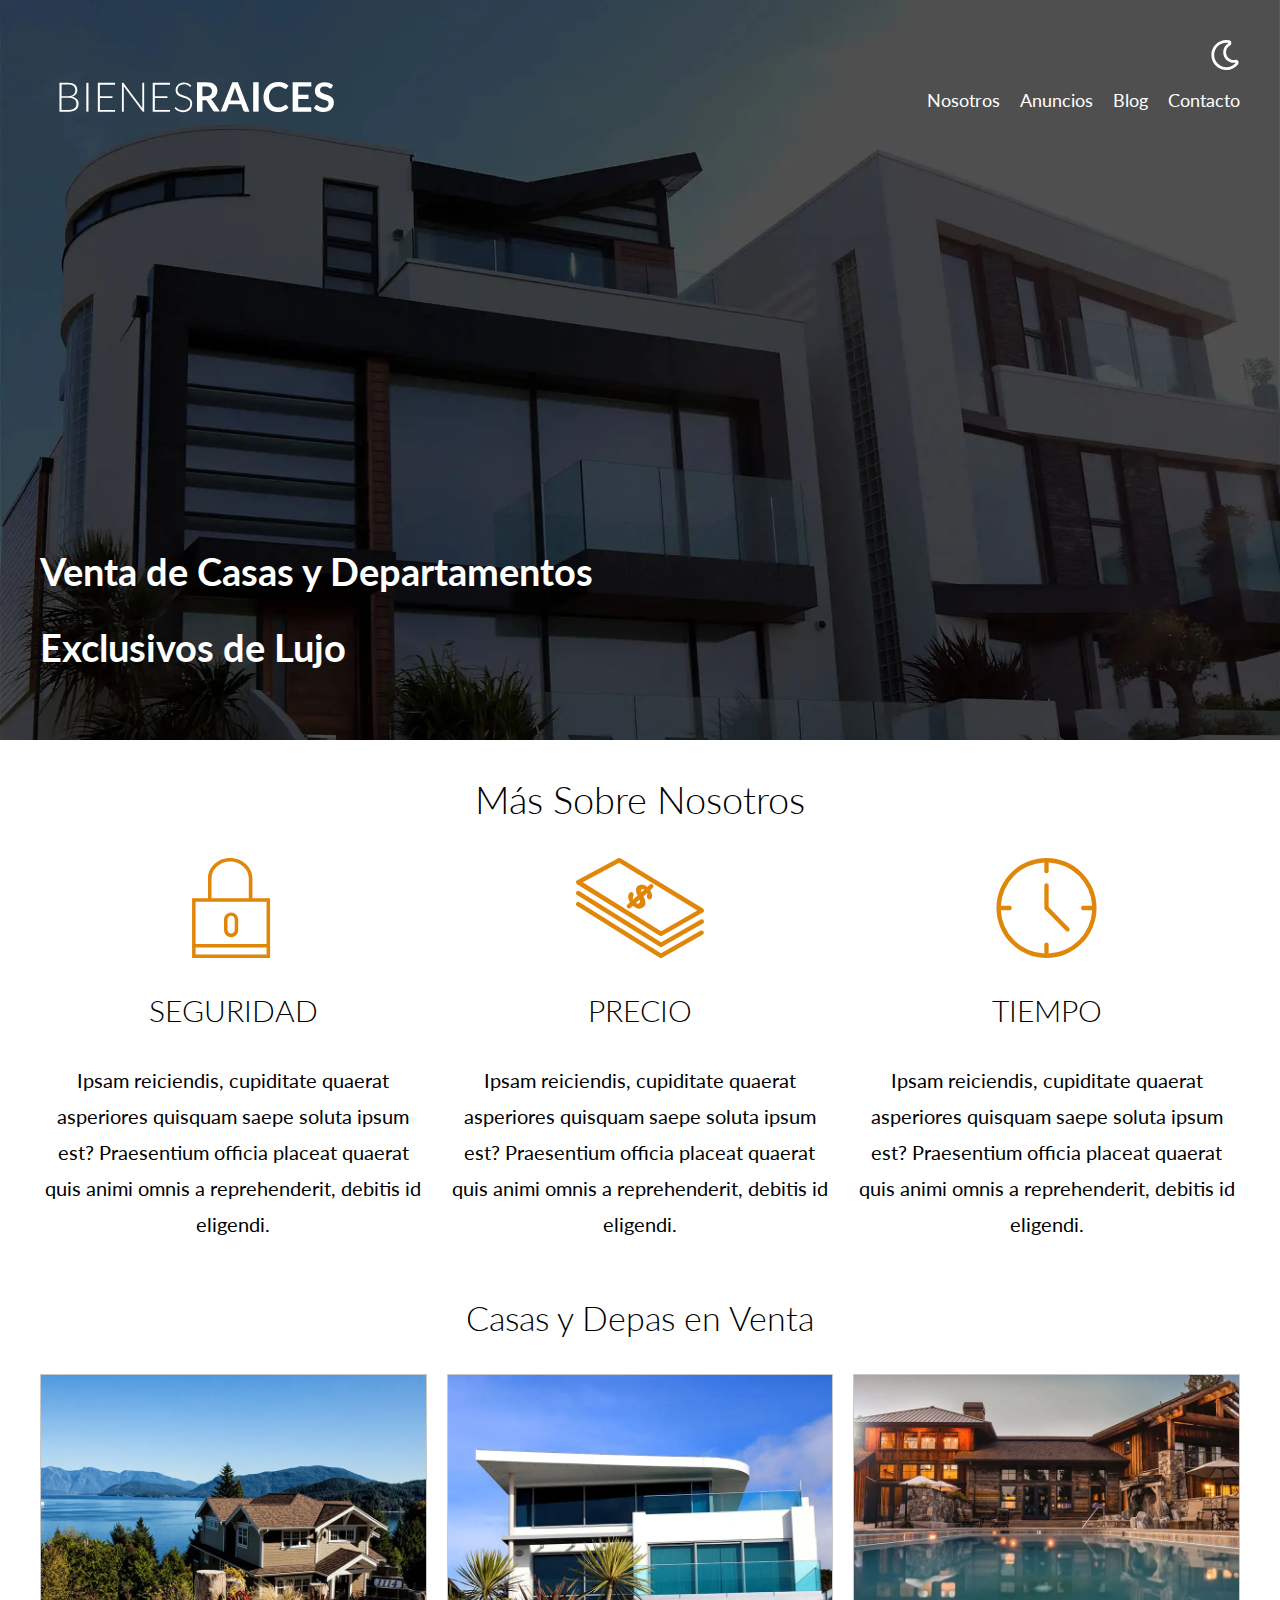
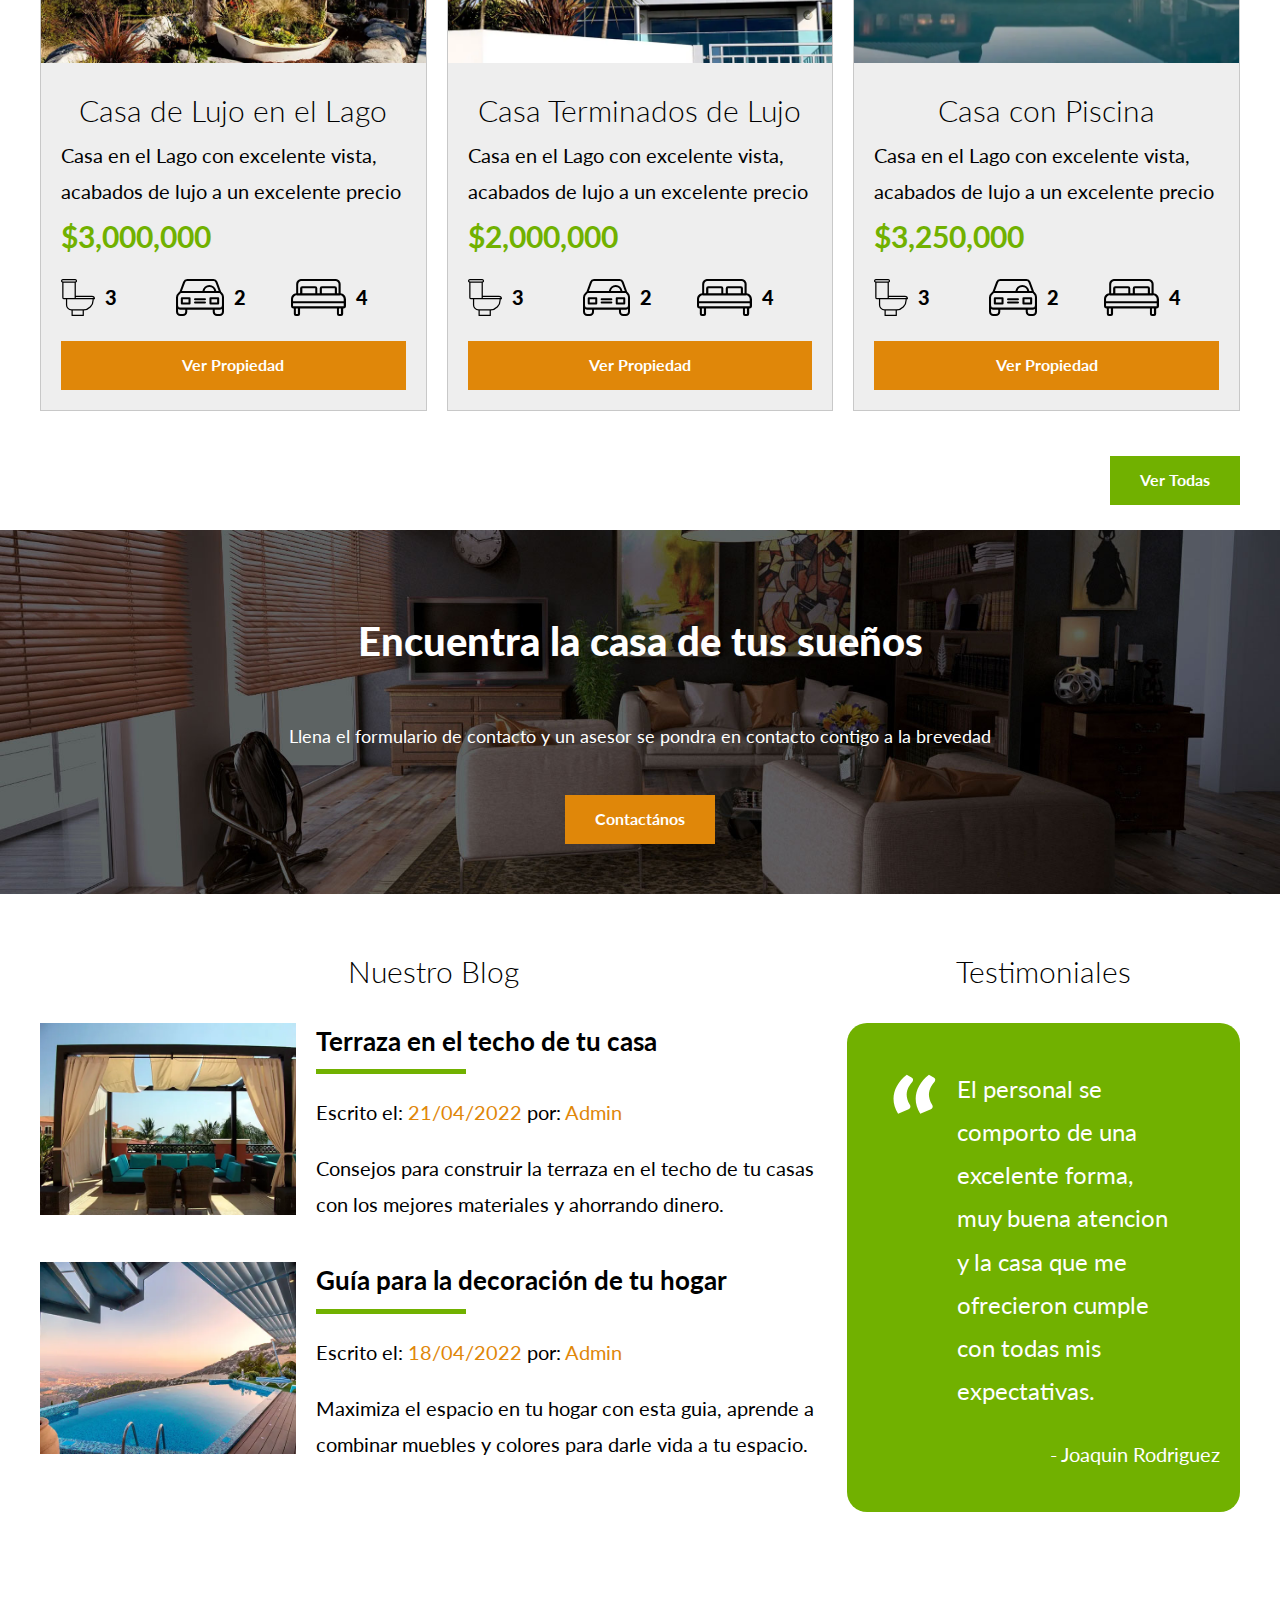
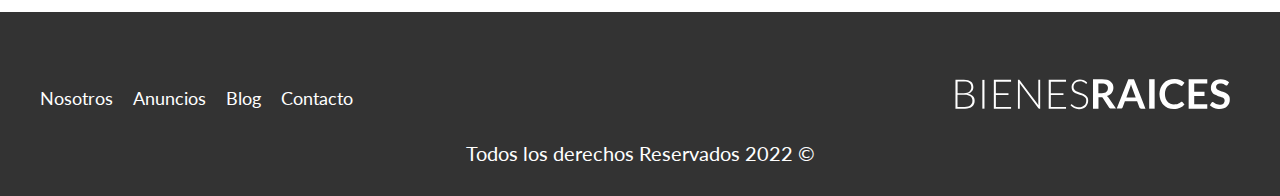
<file: index.html>
<!DOCTYPE html>
<html lang="en">
<head>
    <meta charset="UTF-8">
    <meta http-equiv="X-UA-Compatible" content="IE=edge">
    <meta name="viewport" content="width=device-width, initial-scale=1.0">
    <title>Bienes Raices</title>
    <link rel="stylesheet" href="app.css">
</head>
<body>
    
    <header class="header inicio">
        <div class="contenedor contenido-header">
            <div class="barra">
                <a href="index.html">
                    <img class="img-logo" src="build/img/logo.svg" alt="Logotipo de Bienes Raices">
                </a>          
                
                <div class="mobile-menu">
                    <img src="build/img/barras.svg" alt="menu responsive">
                </div>

                <div class="derecha">
                    <img src="build/img/dark-mode.svg" alt="modo oscuro" class="dark-mode-boton">
                    <nav class="navegacion">
                        <a href="nosotros.html">Nosotros</a>
                        <a href="anuncios.html">Anuncios</a>
                        <a href="blog.html">Blog</a>
                        <a href="contacto.html">Contacto</a>
                    </nav>
                </div>


            </div> <!-- Cierre de la barra-->

            <h1>Venta de Casas y Departamentos Exclusivos de Lujo</h1>
        </div>
    </header>

    <main class="contenedor seccion">
        <h1>Más Sobre Nosotros</h1>
        <div class="iconos-nosotros">
            <div class="icono">
                <img src="build/img/icono1.svg" alt="Icono Seguridad" loading="lazy">
                <h3>Seguridad</h3>
                <p>Ipsam reiciendis, cupiditate quaerat asperiores quisquam saepe soluta
                ipsum est? Praesentium officia placeat quaerat quis animi omnis a 
                reprehenderit, debitis id eligendi.</p>
            </div>
            <div class="icono">
                <img src="build/img/icono2.svg" alt="Icono Precio" loading="lazy">
                <h3>Precio</h3>
                <p>Ipsam reiciendis, cupiditate quaerat asperiores quisquam saepe soluta
                ipsum est? Praesentium officia placeat quaerat quis animi omnis a 
                reprehenderit, debitis id eligendi.</p>
            </div>
            <div class="icono">
                <img src="build/img/icono3.svg" alt="Icono Tiempo" loading="lazy">
                <h3>Tiempo</h3>
                <p>Ipsam reiciendis, cupiditate quaerat asperiores quisquam saepe soluta
                ipsum est? Praesentium officia placeat quaerat quis animi omnis a 
                reprehenderit, debitis id eligendi.</p>
            </div>
        </div>
    </main>

    <section class="seccion contenedor">
        <h2>Casas y Depas en Venta</h2>

        <div class="contenedor-anuncios">
            <div class="anuncio">
                <picture>
                    <source srcset="build/img/anuncio1.webp" type="image/webp">
                    <source srcset="build/img/anuncio1.jpg" type="image/jpeg">
                    <img loading="lazy" src="build/img/anuncio1.jpg" alt="anuncio">
                </picture>
                <div class="contenido-anuncio">
                    <h3>Casa de Lujo en el Lago</h3>
                    <p>Casa en el Lago con excelente vista, acabados de lujo a un excelente precio</p>
                    <p class="precio">$3,000,000</p>

                    <ul class="iconos-caracteristicas">
                        <li>
                            <img class="icono" loading="lazy" src="build/img/icono_wc.svg" alt="icono wc">
                            <p>3</p>
                        </li>
                        <li>
                            <img class="icono" loading="lazy" src="build/img/icono_estacionamiento.svg" alt="icono estacionamiento">
                            <p>2</p>
                        </li>
                        <li>
                            <img class="icono" loading="lazy" src="build/img/icono_dormitorio.svg" alt="icono dormitorio">
                            <p>4</p>
                        </li>
                    </ul>

                    <a href="anuncio.html" class="boton-amarillo-block">
                        Ver Propiedad
                    </a>
                </div> <!--.contenido-anuncio-->
            </div><!--.anuncio-->

            <div class="anuncio">
                <picture>
                    <source srcset="build/img/anuncio2.webp" type="image/webp">
                    <source srcset="build/img/anuncio2.jpg" type="image/jpeg">
                    <img loading="lazy" src="build/img/anuncio2.jpg" alt="anuncio">
                </picture>
                <div class="contenido-anuncio">
                    <h3>Casa Terminados de Lujo</h3>
                    <p>Casa en el Lago con excelente vista, acabados de lujo a un excelente precio</p>
                    <p class="precio">$2,000,000</p>

                    <ul class="iconos-caracteristicas">
                        <li>
                            <img class="icono" loading="lazy" src="build/img/icono_wc.svg" alt="icono wc">
                            <p>3</p>
                        </li>
                        <li>
                            <img class="icono" loading="lazy" src="build/img/icono_estacionamiento.svg" alt="icono estacionamiento">
                            <p>2</p>
                        </li>
                        <li>
                            <img class="icono" loading="lazy" src="build/img/icono_dormitorio.svg" alt="icono dormitorio">
                            <p>4</p>
                        </li>
                    </ul>

                    <a href="anuncio.html" class="boton-amarillo-block">
                        Ver Propiedad
                    </a>
                </div> <!--.contenido-anuncio-->
            </div><!--.anuncio-->

            <div class="anuncio">
                <picture>
                    <source srcset="build/img/anuncio3.webp" type="image/webp">
                    <source srcset="build/img/anuncio3.jpg" type="image/jpeg">
                    <img loading="lazy" src="build/img/anuncio3.jpg" alt="anuncio">
                </picture>
                <div class="contenido-anuncio">
                    <h3>Casa con Piscina</h3>
                    <p>Casa en el Lago con excelente vista, acabados de lujo a un excelente precio</p>
                    <p class="precio">$3,250,000</p>

                    <ul class="iconos-caracteristicas">
                        <li>
                            <img class="icono" loading="lazy" src="build/img/icono_wc.svg" alt="icono wc">
                            <p>3</p>
                        </li>
                        <li>
                            <img class="icono" loading="lazy" src="build/img/icono_estacionamiento.svg" alt="icono estacionamiento">
                            <p>2</p>
                        </li>
                        <li>
                            <img class="icono" loading="lazy" src="build/img/icono_dormitorio.svg" alt="icono dormitorio">
                            <p>4</p>
                        </li>
                    </ul>

                    <a href="anuncio.html" class="boton-amarillo-block">
                        Ver Propiedad
                    </a>
                </div> <!--.contenido-anuncio-->
            </div><!--.anuncio-->

        </div><!--.contenedor-anuncios-->

        <div class="alinear-derecha">
            <a href="anuncios.html" class="boton-verde">Ver Todas</a>

        </div>
    </section>

    <section class="imagen-contacto">
        <h2>Encuentra la casa de tus sueños</h2>
        <p>Llena el formulario de contacto y un asesor se pondra en contacto contigo a la brevedad</p>
        <a href="contacto.html" class="boton-amarillo">Contactános</a>
    </section>

    <div class="contenedor seccion seccion-inferior">
        <section class="blog">
            <h3>Nuestro Blog</h3>
            
            <article class="entrada-blog">
                <div class="imagen">
                    <picture>
                        <source srcset="build/img/blog1.webp" type="image/webp">
                        <source srcset="build/img/blog1.jpg" type="image/jpeg">
                        <img loading="lazy" src="build/img/blog1.jpg" alt="Texto Entrada Blog">
                    </picture>
                </div>
                <div class="texto-entrada">
                    <a href="entrada.html">
                        <h4>Terraza en el techo de tu casa</h4>
                        <p class="informacion-meta">Escrito el: <span>21/04/2022</span> por: <span>Admin</span></p>
                        <p>Consejos para construir la terraza en el techo de tu casas con los mejores
                        materiales y ahorrando dinero.</p>
                    </a>
                </div>
            </article> <!--.entrada-blog-->

            <article class="entrada-blog">
                <div class="imagen">
                    <picture>
                        <source srcset="build/img/blog2.webp" type="image/webp">
                        <source srcset="build/img/blog2.jpg" type="image/jpeg">
                        <img loading="lazy" src="build/img/blog1.jpg" alt="Texto Entrada Blog">
                    </picture>
                </div>
                <div class="texto-entrada">
                    <a href="entrada.html">
                        <h4>Guía para la decoración de tu hogar</h4>
                        <p class="informacion-meta">Escrito el: <span>18/04/2022</span> por: <span>Admin</span></p>
                        <p>Maximiza el espacio en tu hogar con esta guia, aprende a combinar muebles
                        y colores para darle vida a tu espacio.</p>
                    </a>
                </div>
            </article> <!--.entrada-blog-->
        </section>

        <section class="Testimoniales">
            <h3>Testimoniales</h3>
            <div class="testimonial">
                <blockquote>
                    El personal se comporto de una excelente forma, muy buena atencion y la casa que
                    me ofrecieron cumple con todas mis expectativas.
                </blockquote>
                <p>- Joaquin Rodriguez</p>
            </div>
        </section>
    </div>

    <footer class="footer seccion">
        <div class="contenedor contenedor-footer">
            <div class="barra-reverse">
                <a href="index.html">
                    <img class="img-logo" src="build/img/logo.svg" alt="Logotipo de Bienes Raices">
                </a>    

                <nav class="navegacion">
                    <a href="nosotros.html">Nosotros</a>
                    <a href="anuncios.html">Anuncios</a>
                    <a href="blog.html">Blog</a>
                    <a href="contacto.html">Contacto</a>
                </nav>
            </div> <!-- Cierre de la barra-reverse-->
        </div>

        <p class="copyright">Todos los derechos Reservados 2022 &copy;</p>
    </footer>

    <script src="app.js"></script>
    <script src="modernizr.js"></script>
</body>
</html>
</file>
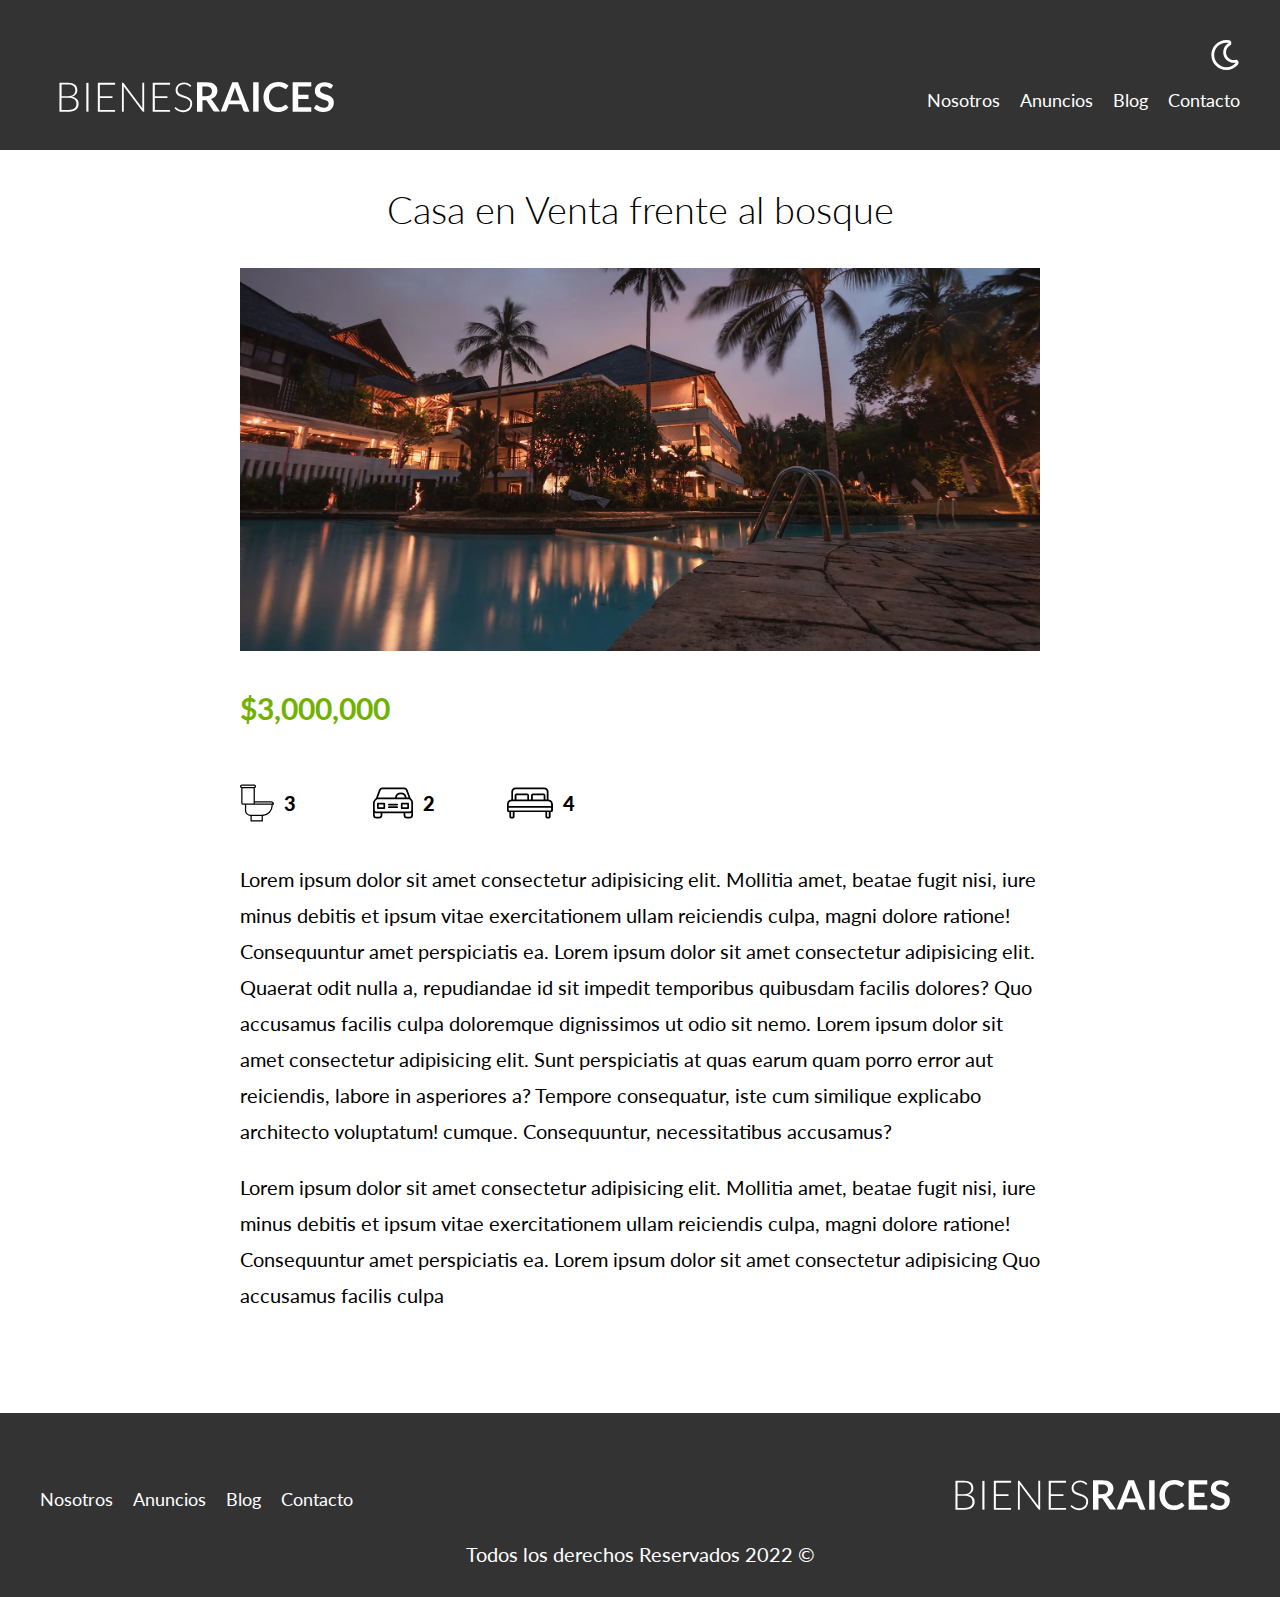
<file: anuncio.html>
<!DOCTYPE html>
<html lang="en">
<head>
    <meta charset="UTF-8">
    <meta http-equiv="X-UA-Compatible" content="IE=edge">
    <meta name="viewport" content="width=device-width, initial-scale=1.0">
    <title>Bienes Raices</title>
    <link rel="stylesheet" href="app.css">
</head>
<body>
    
    <header class="header">
        <div class="contenedor contenido-header">
            <div class="barra">
                <a href="index.html">
                    <img class="img-logo"  src="build/img/logo.svg" alt="Logotipo de Bienes Raices">
                </a>          
                
                <div class="mobile-menu">
                    <img src="build/img/barras.svg" alt="menu responsive">
                </div>

                <div class="derecha">
                    <img src="build/img/dark-mode.svg" alt="modo oscuro" class="dark-mode-boton">
                    <nav class="navegacion">
                        <a href="nosotros.html">Nosotros</a>
                        <a href="anuncios.html">Anuncios</a>
                        <a href="blog.html">Blog</a>
                        <a href="contacto.html">Contacto</a>
                    </nav>
                </div>
            </div> <!-- Cierre de la barra-->
        </div>
    </header>

    <main class="contenedor seccion contenido-centrado">
        <h1>Casa en Venta frente al bosque</h1>
        <picture>
            <source srcset="build/img/destacada.webp" type="image/webp"> 
            <source srcset="build/img/destacada.jpg" type="image/jpeg"> 
            <img loading="lazy" src="build/img/destacada.jpg" alt="imagen de la propiedad">
        </picture>
        <div class="resumen-propiedad">
            <p class="precio">$3,000,000</p>
            <ul class="iconos-caracteristicas">
                <li>
                    <img class="icono" loading="lazy" src="build/img/icono_wc.svg" alt="icono wc">
                    <p>3</p>
                </li>
                <li>
                    <img class="icono" loading="lazy" src="build/img/icono_estacionamiento.svg" alt="icono estacionamiento">
                    <p>2</p>
                </li>
                <li>
                    <img class="icono" loading="lazy" src="build/img/icono_dormitorio.svg" alt="icono dormitorio">
                    <p>4</p>
                </li>
            </ul>
            <p>Lorem ipsum dolor sit amet consectetur adipisicing elit. Mollitia amet, beatae fugit nisi,
            iure minus debitis et ipsum vitae exercitationem ullam reiciendis culpa, magni dolore
            ratione! Consequuntur amet perspiciatis ea. Lorem ipsum dolor sit amet consectetur adipisicing
            elit. Quaerat odit nulla a, repudiandae id sit impedit temporibus quibusdam facilis dolores? 
            Quo accusamus facilis culpa doloremque dignissimos ut odio sit nemo. Lorem ipsum dolor sit amet
            consectetur adipisicing elit. Sunt perspiciatis at quas earum quam porro error aut reiciendis,
            labore in asperiores a? Tempore consequatur, iste cum similique explicabo architecto voluptatum!
            cumque. Consequuntur, necessitatibus accusamus?</p>

            <p>Lorem ipsum dolor sit amet consectetur adipisicing elit. Mollitia amet, beatae fugit nisi,
            iure minus debitis et ipsum vitae exercitationem ullam reiciendis culpa, magni dolore
            ratione! Consequuntur amet perspiciatis ea. Lorem ipsum dolor sit amet consectetur adipisicing
            Quo accusamus facilis culpa</p>
        </div>
    </main>



    <footer class="footer seccion">
        <div class="contenedor contenedor-footer">
            <div class="barra-reverse">
                <a href="index.html">
                    <img class="img-logo" src="build/img/logo.svg" alt="Logotipo de Bienes Raices">
                </a>    

                <nav class="navegacion">
                    <a href="nosotros.html">Nosotros</a>
                    <a href="anuncios.html">Anuncios</a>
                    <a href="blog.html">Blog</a>
                    <a href="contacto.html">Contacto</a>
                </nav>
            </div> <!-- Cierre de la barra-reverse-->
        </div>

        <p class="copyright">Todos los derechos Reservados 2022 &copy;</p>
    </footer>

    <script src="app.js"></script>
    <script src="modernizr.js"></script>
</body>
</html>
</file>
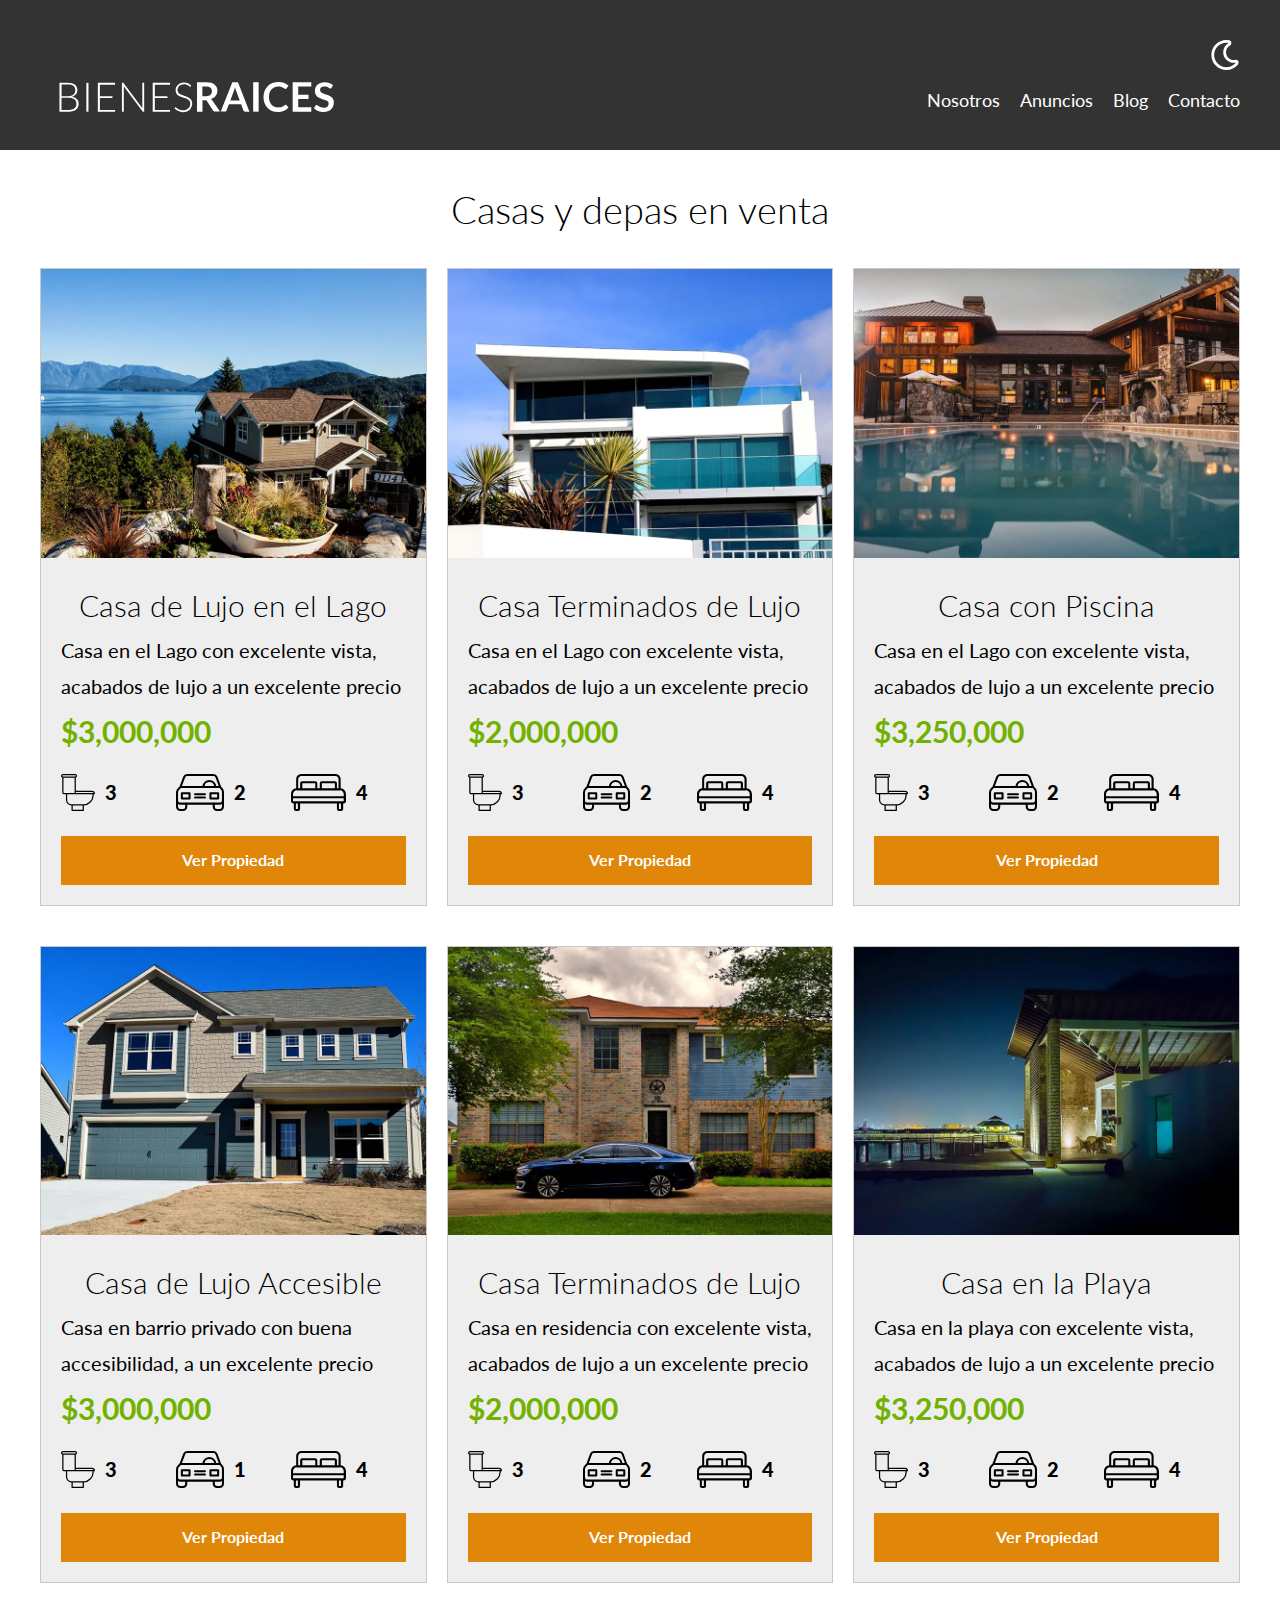
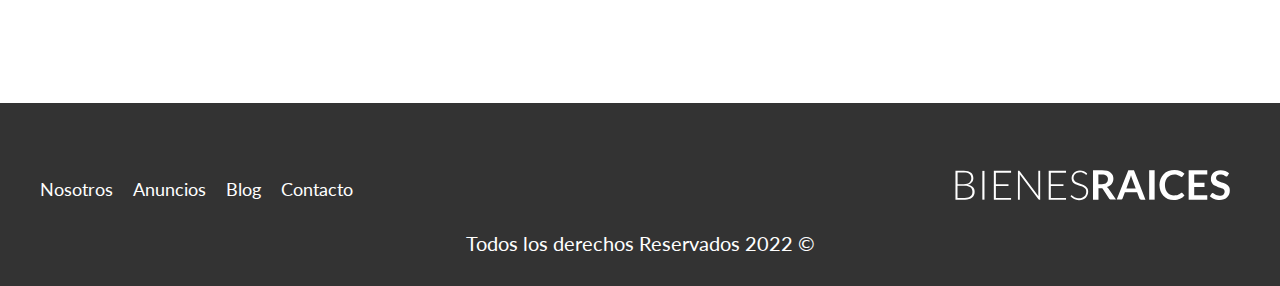
<file: anuncios.html>
<!DOCTYPE html>
<html lang="en">
<head>
    <meta charset="UTF-8">
    <meta http-equiv="X-UA-Compatible" content="IE=edge">
    <meta name="viewport" content="width=device-width, initial-scale=1.0">
    <title>Bienes Raices</title>
    <link rel="stylesheet" href="app.css">
</head>
<body>
    
    <header class="header">
        <div class="contenedor contenido-header">
            <div class="barra">
                <a href="index.html">
                    <img class="img-logo"  src="build/img/logo.svg" alt="Logotipo de Bienes Raices">
                </a>          
                
                <div class="mobile-menu">
                    <img src="build/img/barras.svg" alt="menu responsive">
                </div>

                <div class="derecha">
                    <img src="build/img/dark-mode.svg" alt="modo oscuro" class="dark-mode-boton">
                    <nav class="navegacion">
                        <a href="nosotros.html">Nosotros</a>
                        <a href="anuncios.html">Anuncios</a>
                        <a href="blog.html">Blog</a>
                        <a href="contacto.html">Contacto</a>
                    </nav>
                </div>
            </div> <!-- Cierre de la barra-->
        </div>
    </header>

    <main class="contenedor seccion">
        <h1>Casas y depas en venta</h1>
        <div class="contenedor-anuncios">
            <div class="anuncio">
                <picture>
                    <source srcset="build/img/anuncio1.webp" type="image/webp">
                    <source srcset="build/img/anuncio1.jpg" type="image/jpeg">
                    <img loading="lazy" src="build/img/anuncio1.jpg" alt="anuncio">
                </picture>
                <div class="contenido-anuncio">
                    <h3>Casa de Lujo en el Lago</h3>
                    <p>Casa en el Lago con excelente vista, acabados de lujo a un excelente precio</p>
                    <p class="precio">$3,000,000</p>

                    <ul class="iconos-caracteristicas">
                        <li>
                            <img class="icono" loading="lazy" src="build/img/icono_wc.svg" alt="icono wc">
                            <p>3</p>
                        </li>
                        <li>
                            <img class="icono" loading="lazy" src="build/img/icono_estacionamiento.svg" alt="icono estacionamiento">
                            <p>2</p>
                        </li>
                        <li>
                            <img class="icono" loading="lazy" src="build/img/icono_dormitorio.svg" alt="icono dormitorio">
                            <p>4</p>
                        </li>
                    </ul>

                    <a href="anuncio.html" class="boton-amarillo-block">
                        Ver Propiedad
                    </a>
                </div> <!--.contenido-anuncio-->
            </div><!--.anuncio-->

            <div class="anuncio">
                <picture>
                    <source srcset="build/img/anuncio2.webp" type="image/webp">
                    <source srcset="build/img/anuncio2.jpg" type="image/jpeg">
                    <img loading="lazy" src="build/img/anuncio2.jpg" alt="anuncio">
                </picture>
                <div class="contenido-anuncio">
                    <h3>Casa Terminados de Lujo</h3>
                    <p>Casa en el Lago con excelente vista, acabados de lujo a un excelente precio</p>
                    <p class="precio">$2,000,000</p>

                    <ul class="iconos-caracteristicas">
                        <li>
                            <img class="icono" loading="lazy" src="build/img/icono_wc.svg" alt="icono wc">
                            <p>3</p>
                        </li>
                        <li>
                            <img class="icono" loading="lazy" src="build/img/icono_estacionamiento.svg" alt="icono estacionamiento">
                            <p>2</p>
                        </li>
                        <li>
                            <img class="icono" loading="lazy" src="build/img/icono_dormitorio.svg" alt="icono dormitorio">
                            <p>4</p>
                        </li>
                    </ul>

                    <a href="anuncio.html" class="boton-amarillo-block">
                        Ver Propiedad
                    </a>
                </div> <!--.contenido-anuncio-->
            </div><!--.anuncio-->

            <div class="anuncio">
                <picture>
                    <source srcset="build/img/anuncio3.webp" type="image/webp">
                    <source srcset="build/img/anuncio3.jpg" type="image/jpeg">
                    <img loading="lazy" src="build/img/anuncio3.jpg" alt="anuncio">
                </picture>
                <div class="contenido-anuncio">
                    <h3>Casa con Piscina</h3>
                    <p>Casa en el Lago con excelente vista, acabados de lujo a un excelente precio</p>
                    <p class="precio">$3,250,000</p>

                    <ul class="iconos-caracteristicas">
                        <li>
                            <img class="icono" loading="lazy" src="build/img/icono_wc.svg" alt="icono wc">
                            <p>3</p>
                        </li>
                        <li>
                            <img class="icono" loading="lazy" src="build/img/icono_estacionamiento.svg" alt="icono estacionamiento">
                            <p>2</p>
                        </li>
                        <li>
                            <img class="icono" loading="lazy" src="build/img/icono_dormitorio.svg" alt="icono dormitorio">
                            <p>4</p>
                        </li>
                    </ul>

                    <a href="anuncio.html" class="boton-amarillo-block">
                        Ver Propiedad
                    </a>
                </div> <!--.contenido-anuncio-->
            </div><!--.anuncio-->

            <div class="anuncio">
                <picture>
                    <source srcset="build/img/anuncio4.webp" type="image/webp">
                    <source srcset="build/img/anuncio4.jpg" type="image/jpeg">
                    <img loading="lazy" src="build/img/anuncio4.jpg" alt="anuncio">
                </picture>
                <div class="contenido-anuncio">
                    <h3>Casa de Lujo Accesible</h3>
                    <p>Casa en barrio privado con buena accesibilidad, a un excelente precio</p>
                    <p class="precio">$3,000,000</p>

                    <ul class="iconos-caracteristicas">
                        <li>
                            <img class="icono" loading="lazy" src="build/img/icono_wc.svg" alt="icono wc">
                            <p>3</p>
                        </li>
                        <li>
                            <img class="icono" loading="lazy" src="build/img/icono_estacionamiento.svg" alt="icono estacionamiento">
                            <p>1</p>
                        </li>
                        <li>
                            <img class="icono" loading="lazy" src="build/img/icono_dormitorio.svg" alt="icono dormitorio">
                            <p>4</p>
                        </li>
                    </ul>

                    <a href="anuncio.html" class="boton-amarillo-block">
                        Ver Propiedad
                    </a>
                </div> <!--.contenido-anuncio-->
            </div><!--.anuncio-->

            <div class="anuncio">
                <picture>
                    <source srcset="build/img/anuncio5.webp" type="image/webp">
                    <source srcset="build/img/anuncio5.jpg" type="image/jpeg">
                    <img loading="lazy" src="build/img/anuncio5.jpg" alt="anuncio">
                </picture>
                <div class="contenido-anuncio">
                    <h3>Casa Terminados de Lujo</h3>
                    <p>Casa en residencia con excelente vista, acabados de lujo a un excelente precio</p>
                    <p class="precio">$2,000,000</p>

                    <ul class="iconos-caracteristicas">
                        <li>
                            <img class="icono" loading="lazy" src="build/img/icono_wc.svg" alt="icono wc">
                            <p>3</p>
                        </li>
                        <li>
                            <img class="icono" loading="lazy" src="build/img/icono_estacionamiento.svg" alt="icono estacionamiento">
                            <p>2</p>
                        </li>
                        <li>
                            <img class="icono" loading="lazy" src="build/img/icono_dormitorio.svg" alt="icono dormitorio">
                            <p>4</p>
                        </li>
                    </ul>

                    <a href="anuncio.html" class="boton-amarillo-block">
                        Ver Propiedad
                    </a>
                </div> <!--.contenido-anuncio-->
            </div><!--.anuncio-->

            <div class="anuncio">
                <picture>
                    <source srcset="build/img/anuncio6.webp" type="image/webp">
                    <source srcset="build/img/anuncio6.jpg" type="image/jpeg">
                    <img loading="lazy" src="build/img/anuncio6.jpg" alt="anuncio">
                </picture>
                <div class="contenido-anuncio">
                    <h3>Casa en la Playa</h3>
                    <p>Casa en la playa con excelente vista, acabados de lujo a un excelente precio</p>
                    <p class="precio">$3,250,000</p>

                    <ul class="iconos-caracteristicas">
                        <li>
                            <img class="icono" loading="lazy" src="build/img/icono_wc.svg" alt="icono wc">
                            <p>3</p>
                        </li>
                        <li>
                            <img class="icono" loading="lazy" src="build/img/icono_estacionamiento.svg" alt="icono estacionamiento">
                            <p>2</p>
                        </li>
                        <li>
                            <img class="icono" loading="lazy" src="build/img/icono_dormitorio.svg" alt="icono dormitorio">
                            <p>4</p>
                        </li>
                    </ul>

                    <a href="anuncio.html" class="boton-amarillo-block">
                        Ver Propiedad
                    </a>
                </div> <!--.contenido-anuncio-->
            </div><!--.anuncio-->

        </div><!--.contenedor-anuncios-->
    </main>

    <footer class="footer seccion">
        <div class="contenedor contenedor-footer">
            <div class="barra-reverse">
                <a href="index.html">
                    <img class="img-logo" src="build/img/logo.svg" alt="Logotipo de Bienes Raices">
                </a>    

                <nav class="navegacion">
                    <a href="nosotros.html">Nosotros</a>
                    <a href="anuncios.html">Anuncios</a>
                    <a href="blog.html">Blog</a>
                    <a href="contacto.html">Contacto</a>
                </nav>
            </div> <!-- Cierre de la barra-reverse-->
        </div>

        <p class="copyright">Todos los derechos Reservados 2022 &copy;</p>
    </footer>

    <script src="app.js"></script>
    <script src="modernizr.js"></script>
</body>
</html>
</file>
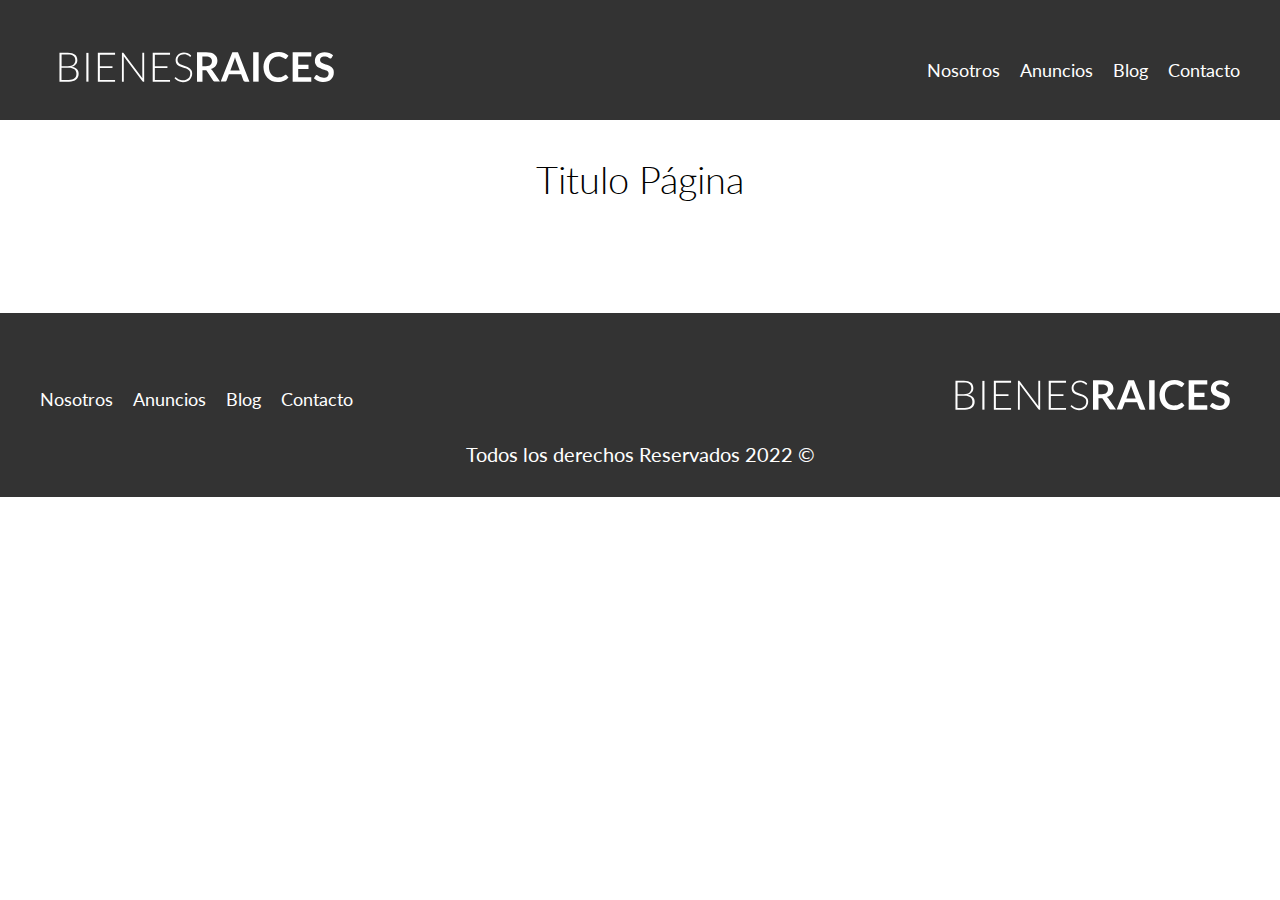
<file: base.html>
<!DOCTYPE html>
<html lang="en">
<head>
    <meta charset="UTF-8">
    <meta http-equiv="X-UA-Compatible" content="IE=edge">
    <meta name="viewport" content="width=device-width, initial-scale=1.0">
    <title>Bienes Raices</title>
    <link rel="stylesheet" href="app.css">
</head>
<body>
    
    <header class="header">
        <div class="contenedor contenido-header">
            <div class="barra">
                <a href="index.html">
                    <img class="img-logo"  src="build/img/logo.svg" alt="Logotipo de Bienes Raices">
                </a>          
                
                <nav class="navegacion">
                    <a href="nosotros.html">Nosotros</a>
                    <a href="anuncios.html">Anuncios</a>
                    <a href="blog.html">Blog</a>
                    <a href="contacto.html">Contacto</a>
                </nav>
            </div> <!-- Cierre de la barra-->
        </div>
    </header>

    <main class="contenedor seccion">
        <h1>Titulo Página</h1>
    </main>

    <footer class="footer seccion">
        <div class="contenedor contenedor-footer">
            <div class="barra-reverse">
                <a href="index.html">
                    <img class="img-logo" src="build/img/logo.svg" alt="Logotipo de Bienes Raices">
                </a>    

                <nav class="navegacion">
                    <a href="nosotros.html">Nosotros</a>
                    <a href="anuncios.html">Anuncios</a>
                    <a href="blog.html">Blog</a>
                    <a href="contacto.html">Contacto</a>
                </nav>
            </div> <!-- Cierre de la barra-reverse-->
        </div>

        <p class="copyright">Todos los derechos Reservados 2022 &copy;</p>
    </footer>

    <script src="app.js"></script>
    <script src="modernizr.js"></script>
</body>
</html>
</file>
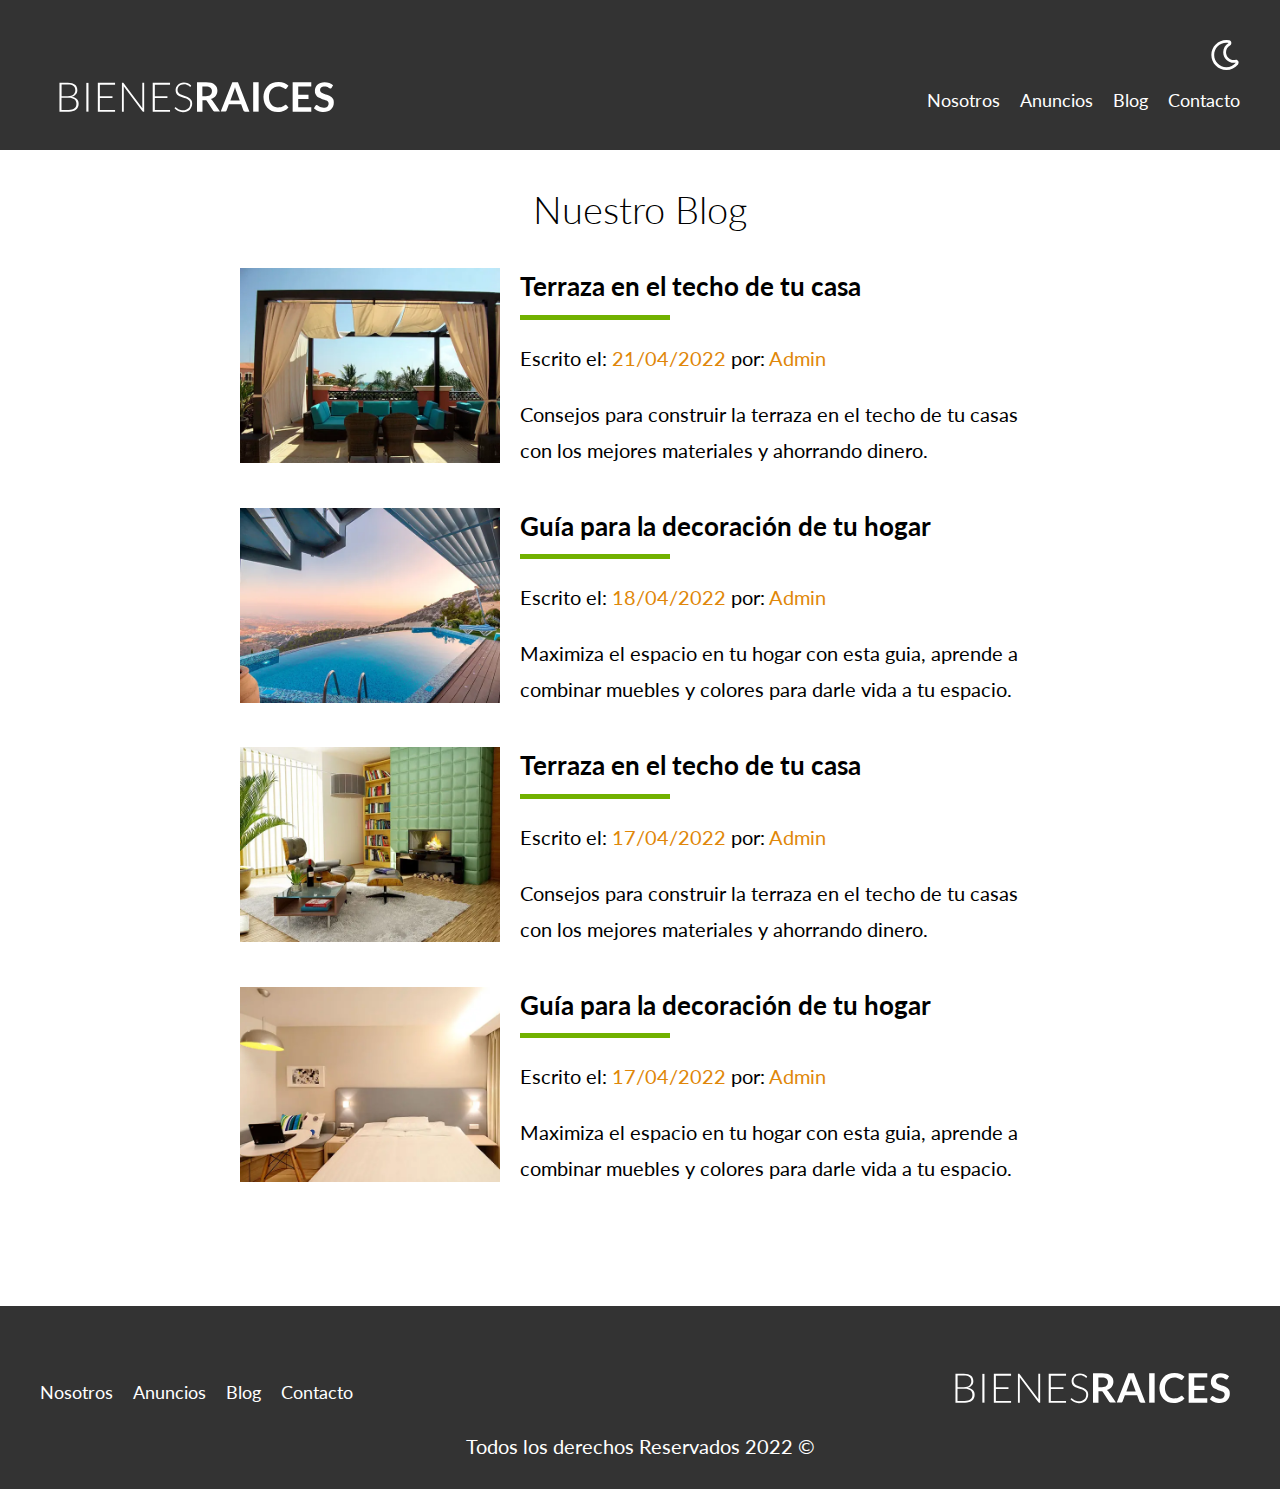
<file: blog.html>
<!DOCTYPE html>
<html lang="en">
<head>
    <meta charset="UTF-8">
    <meta http-equiv="X-UA-Compatible" content="IE=edge">
    <meta name="viewport" content="width=device-width, initial-scale=1.0">
    <title>Bienes Raices</title>
    <link rel="stylesheet" href="app.css">
</head>
<body>
    
    <header class="header">
        <div class="contenedor contenido-header">
            <div class="barra">
                <a href="index.html">
                    <img class="img-logo"  src="build/img/logo.svg" alt="Logotipo de Bienes Raices">
                </a>          
                
                <div class="mobile-menu">
                    <img src="build/img/barras.svg" alt="menu responsive">
                </div>

                <div class="derecha">
                    <img src="build/img/dark-mode.svg" alt="modo oscuro" class="dark-mode-boton">
                    <nav class="navegacion">
                        <a href="nosotros.html">Nosotros</a>
                        <a href="anuncios.html">Anuncios</a>
                        <a href="blog.html">Blog</a>
                        <a href="contacto.html">Contacto</a>
                    </nav>
                </div>
            </div> <!-- Cierre de la barra-->
        </div>
    </header>

    <main class="contenedor seccion contenido-centrado">
        <h1>Nuestro Blog</h1>

        <article class="entrada-blog">
            <div class="imagen">
                <picture>
                    <source srcset="build/img/blog1.webp" type="image/webp">
                    <source srcset="build/img/blog1.jpg" type="image/jpeg">
                    <img loading="lazy" src="build/img/blog1.jpg" alt="Texto Entrada Blog">
                </picture>
            </div>
            <div class="texto-entrada">
                <a href="entrada.html">
                    <h4>Terraza en el techo de tu casa</h4>
                    <p class="informacion-meta">Escrito el: <span>21/04/2022</span> por: <span>Admin</span></p>
                    <p>Consejos para construir la terraza en el techo de tu casas con los mejores
                    materiales y ahorrando dinero.</p>
                </a>
            </div>
        </article> <!--.entrada-blog-->

        <article class="entrada-blog">
            <div class="imagen">
                <picture>
                    <source srcset="build/img/blog2.webp" type="image/webp">
                    <source srcset="build/img/blog2.jpg" type="image/jpeg">
                    <img loading="lazy" src="build/img/blog1.jpg" alt="Texto Entrada Blog">
                </picture>
            </div>
            <div class="texto-entrada">
                <a href="entrada.html">
                    <h4>Guía para la decoración de tu hogar</h4>
                    <p class="informacion-meta">Escrito el: <span>18/04/2022</span> por: <span>Admin</span></p>
                    <p>Maximiza el espacio en tu hogar con esta guia, aprende a combinar muebles
                    y colores para darle vida a tu espacio.</p>
                </a>
            </div>
        </article> <!--.entrada-blog-->
        <article class="entrada-blog">
            <div class="imagen">
                <picture>
                    <source srcset="build/img/blog3.webp" type="image/webp">
                    <source srcset="build/img/blog3.jpg" type="image/jpeg">
                    <img loading="lazy" src="build/img/blog3.jpg" alt="Texto Entrada Blog">
                </picture>
            </div>
            <div class="texto-entrada">
                <a href="entrada.html">
                    <h4>Terraza en el techo de tu casa</h4>
                    <p class="informacion-meta">Escrito el: <span>17/04/2022</span> por: <span>Admin</span></p>
                    <p>Consejos para construir la terraza en el techo de tu casas con los mejores
                    materiales y ahorrando dinero.</p>
                </a>
            </div>
        </article> <!--.entrada-blog-->

        <article class="entrada-blog">
            <div class="imagen">
                <picture>
                    <source srcset="build/img/blog4.webp" type="image/webp">
                    <source srcset="build/img/blog4.jpg" type="image/jpeg">
                    <img loading="lazy" src="build/img/blog4.jpg" alt="Texto Entrada Blog">
                </picture>
            </div>
            <div class="texto-entrada">
                <a href="entrada.html">
                    <h4>Guía para la decoración de tu hogar</h4>
                    <p class="informacion-meta">Escrito el: <span>17/04/2022</span> por: <span>Admin</span></p>
                    <p>Maximiza el espacio en tu hogar con esta guia, aprende a combinar muebles
                    y colores para darle vida a tu espacio.</p>
                </a>
            </div>
        </article> <!--.entrada-blog-->
    </main>

    <footer class="footer seccion">
        <div class="contenedor contenedor-footer">
            <div class="barra-reverse">
                <a href="index.html">
                    <img class="img-logo" src="build/img/logo.svg" alt="Logotipo de Bienes Raices">
                </a>    

                <nav class="navegacion">
                    <a href="nosotros.html">Nosotros</a>
                    <a href="anuncios.html">Anuncios</a>
                    <a href="blog.html">Blog</a>
                    <a href="contacto.html">Contacto</a>
                </nav>
            </div> <!-- Cierre de la barra-reverse-->
        </div>

        <p class="copyright">Todos los derechos Reservados 2022 &copy;</p>
    </footer>

    <script src="app.js"></script>
    <script src="modernizr.js"></script>
</body>
</html>
</file>
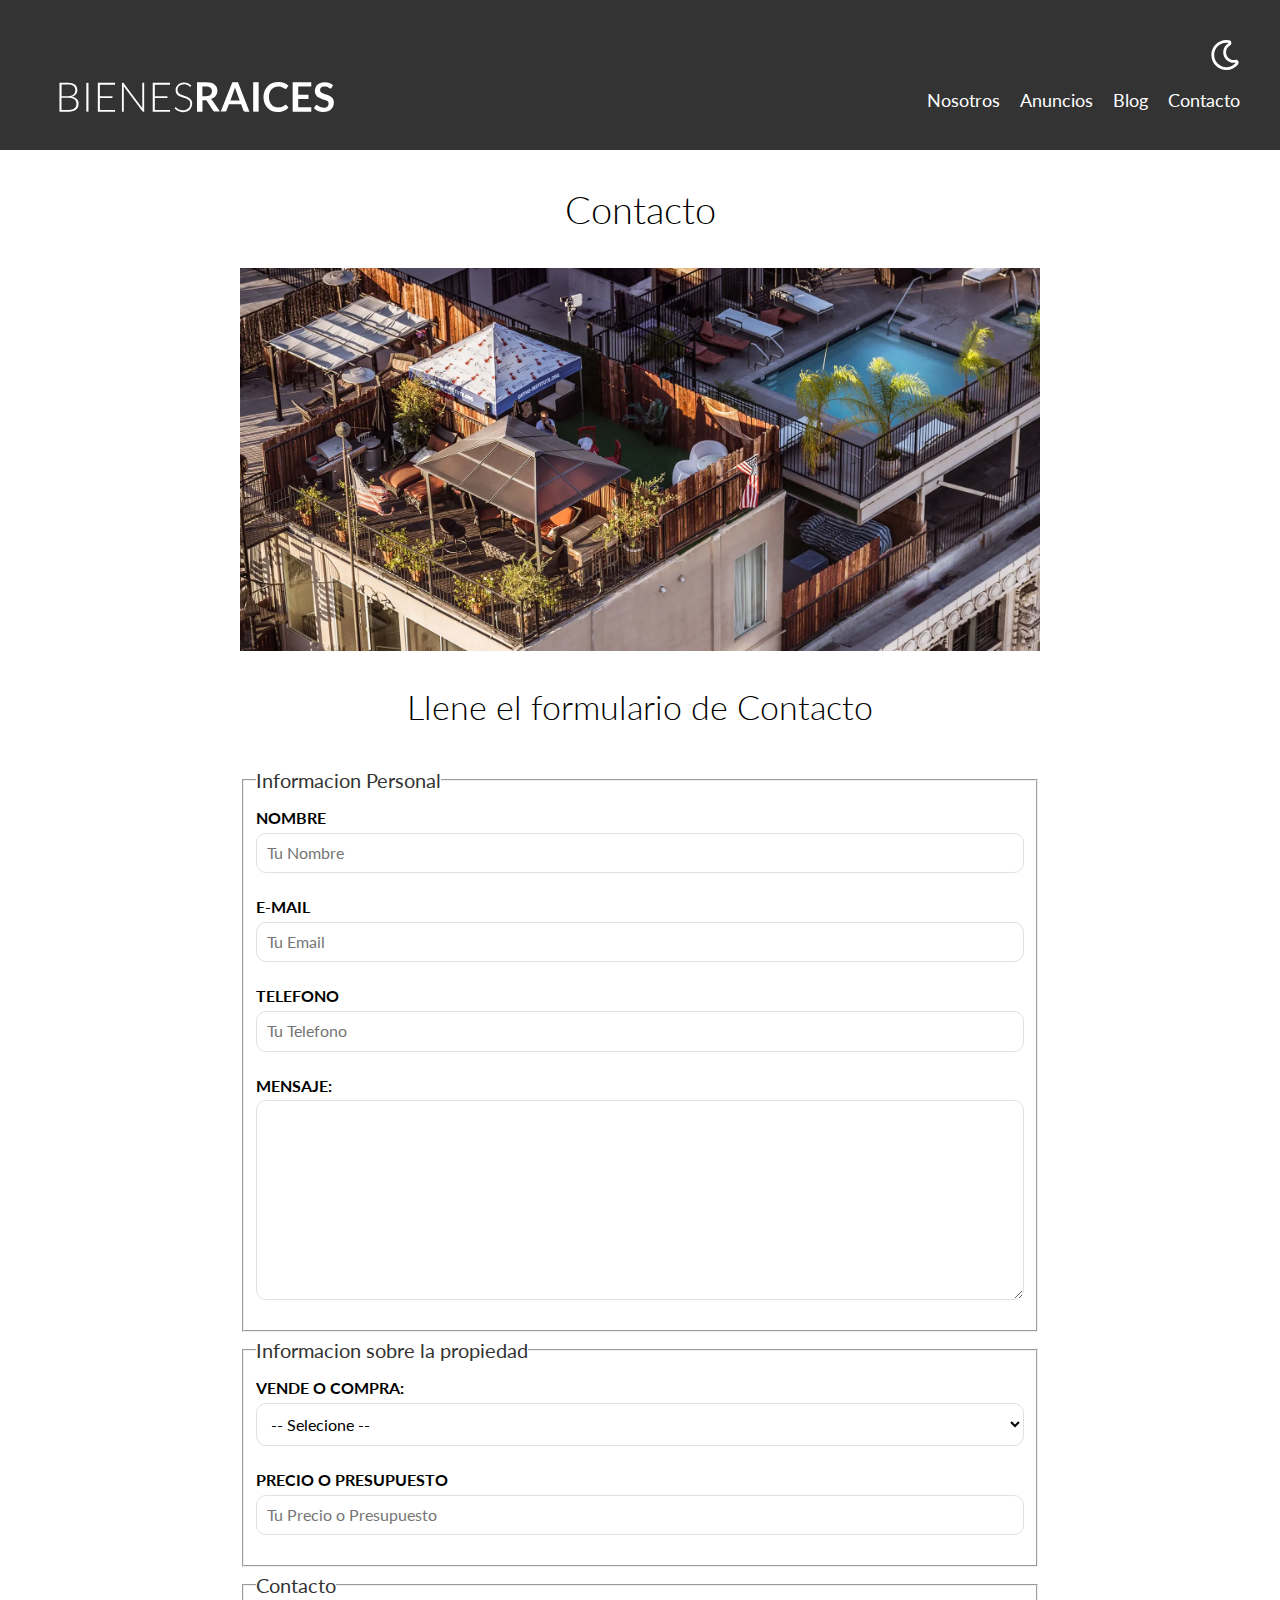
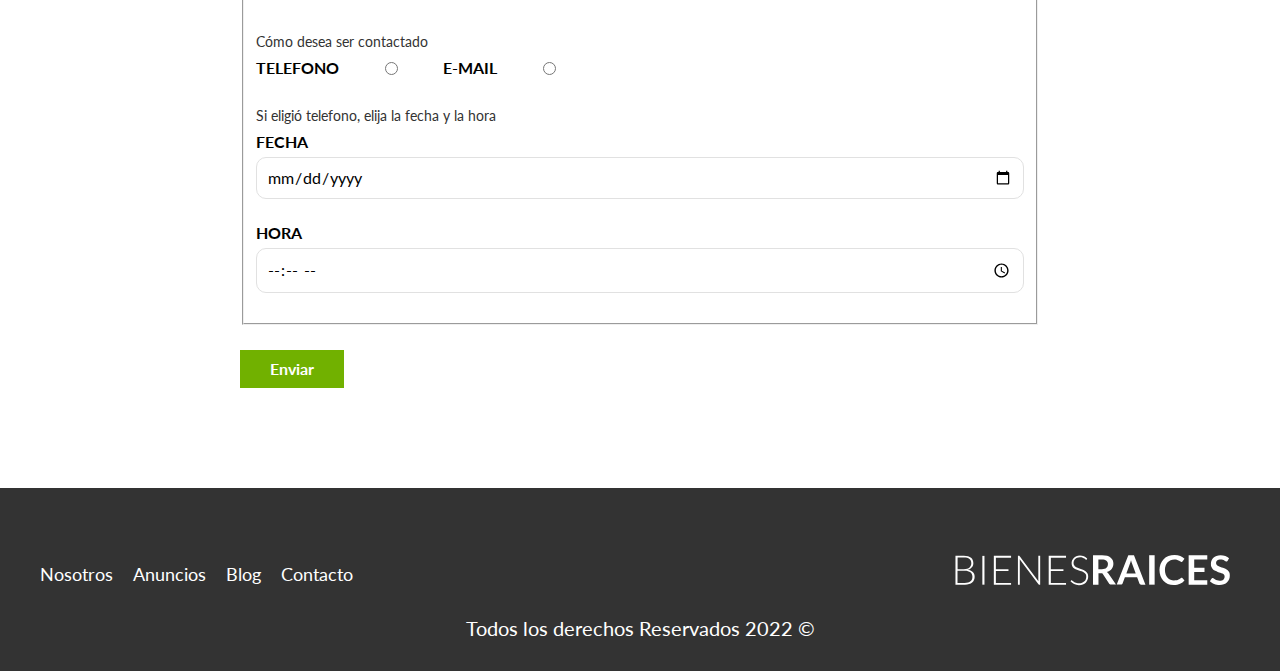
<file: contacto.html>
<!DOCTYPE html>
<html lang="en">
<head>
    <meta charset="UTF-8">
    <meta http-equiv="X-UA-Compatible" content="IE=edge">
    <meta name="viewport" content="width=device-width, initial-scale=1.0">
    <title>Bienes Raices</title>
    <link rel="stylesheet" href="app.css">
</head>
<body>
    
    <header class="header">
        <div class="contenedor contenido-header">
            <div class="barra">
                <a href="index.html">
                    <img class="img-logo"  src="build/img/logo.svg" alt="Logotipo de Bienes Raices">
                </a>          
                
                <div class="mobile-menu">
                    <img src="build/img/barras.svg" alt="menu responsive">
                </div>

                <div class="derecha">
                    <img src="build/img/dark-mode.svg" alt="modo oscuro" class="dark-mode-boton">
                    <nav class="navegacion">
                        <a href="nosotros.html">Nosotros</a>
                        <a href="anuncios.html">Anuncios</a>
                        <a href="blog.html">Blog</a>
                        <a href="contacto.html">Contacto</a>
                    </nav>
                </div>
            </div> <!-- Cierre de la barra-->
        </div>
    </header>

    <main class="contenedor seccion contenido-centrado">
        <h1>Contacto</h1>
        <picture>
            <source srcset="build/img/destacada3.webp" type="image/webp"> 
            <source srcset="build/img/destacada3.jpg" type="image/jpeg"> 
            <img loading="lazy" src="build/img/destacada3.jpg" alt="Imagen Contacto">
        </picture>
        
        <h2>Llene el formulario de Contacto</h2>

        <form class="formulario">
            <fieldset>
                <legend>Informacion Personal</legend>

                <label for="nombre">Nombre</label>
                <input id="nombre" type="text" placeholder="Tu Nombre">

                <label for="email">E-mail</label>
                <input id="email" type="email" placeholder="Tu Email">

                <label for="telefono">Telefono</label>
                <input id="telefono" type="tel" placeholder="Tu Telefono">

                <label for="mensaje">Mensaje:</label>
                <textarea id="mensaje"></textarea>

            </fieldset>

            <fieldset>
                <legend>Informacion sobre la propiedad</legend>
               
                <label for="opciones">Vende o Compra:</label>
                <select id="opciones">
                    <option value="" disabled selected>-- Selecione --</option>
                    <option value="compra">Compra</option>
                    <option value="vende">Vende</option>
                </select>

                <label for="presupuesto">Precio o Presupuesto</label>
                <input id="presupuesto" type="number" placeholder="Tu Precio o Presupuesto">
            </fieldset>

            <fieldset>
                <legend>Contacto</legend>

                <p>Cómo desea ser contactado</p>
                <div class="forma-contacto">
                    <label for="contactar-telefono">Telefono</label>
                    <input name="contacto" type="radio" value="telefono" id="contactar-telefono">
               
                    <label for="contactar-email">E-mail</label>
                    <input name="contacto" type="radio" value="email" id="contactar-email">
                </div>
                <p>Si eligió telefono, elija la fecha y la hora</p>
                <label for="fecha">Fecha</label>
                <input id="fecha" type="date">

                <label for="hora">Hora</label>
                <input id="hora" type="time" min="09:00" max="18:00">

            </fieldset>

            <input type="submit" value="Enviar" class="boton-verde">
        </form>

    </main>

    <footer class="footer seccion">
        <div class="contenedor contenedor-footer">
            <div class="barra-reverse">
                <a href="index.html">
                    <img class="img-logo" src="build/img/logo.svg" alt="Logotipo de Bienes Raices">
                </a>    

                <nav class="navegacion">
                    <a href="nosotros.html">Nosotros</a>
                    <a href="anuncios.html">Anuncios</a>
                    <a href="blog.html">Blog</a>
                    <a href="contacto.html">Contacto</a>
                </nav>
            </div> <!-- Cierre de la barra-reverse-->
        </div>

        <p class="copyright">Todos los derechos Reservados 2022 &copy;</p>
    </footer>

    <script src="app.js"></script>
    <script src="modernizr.js"></script>
</body>
</html>
</file>
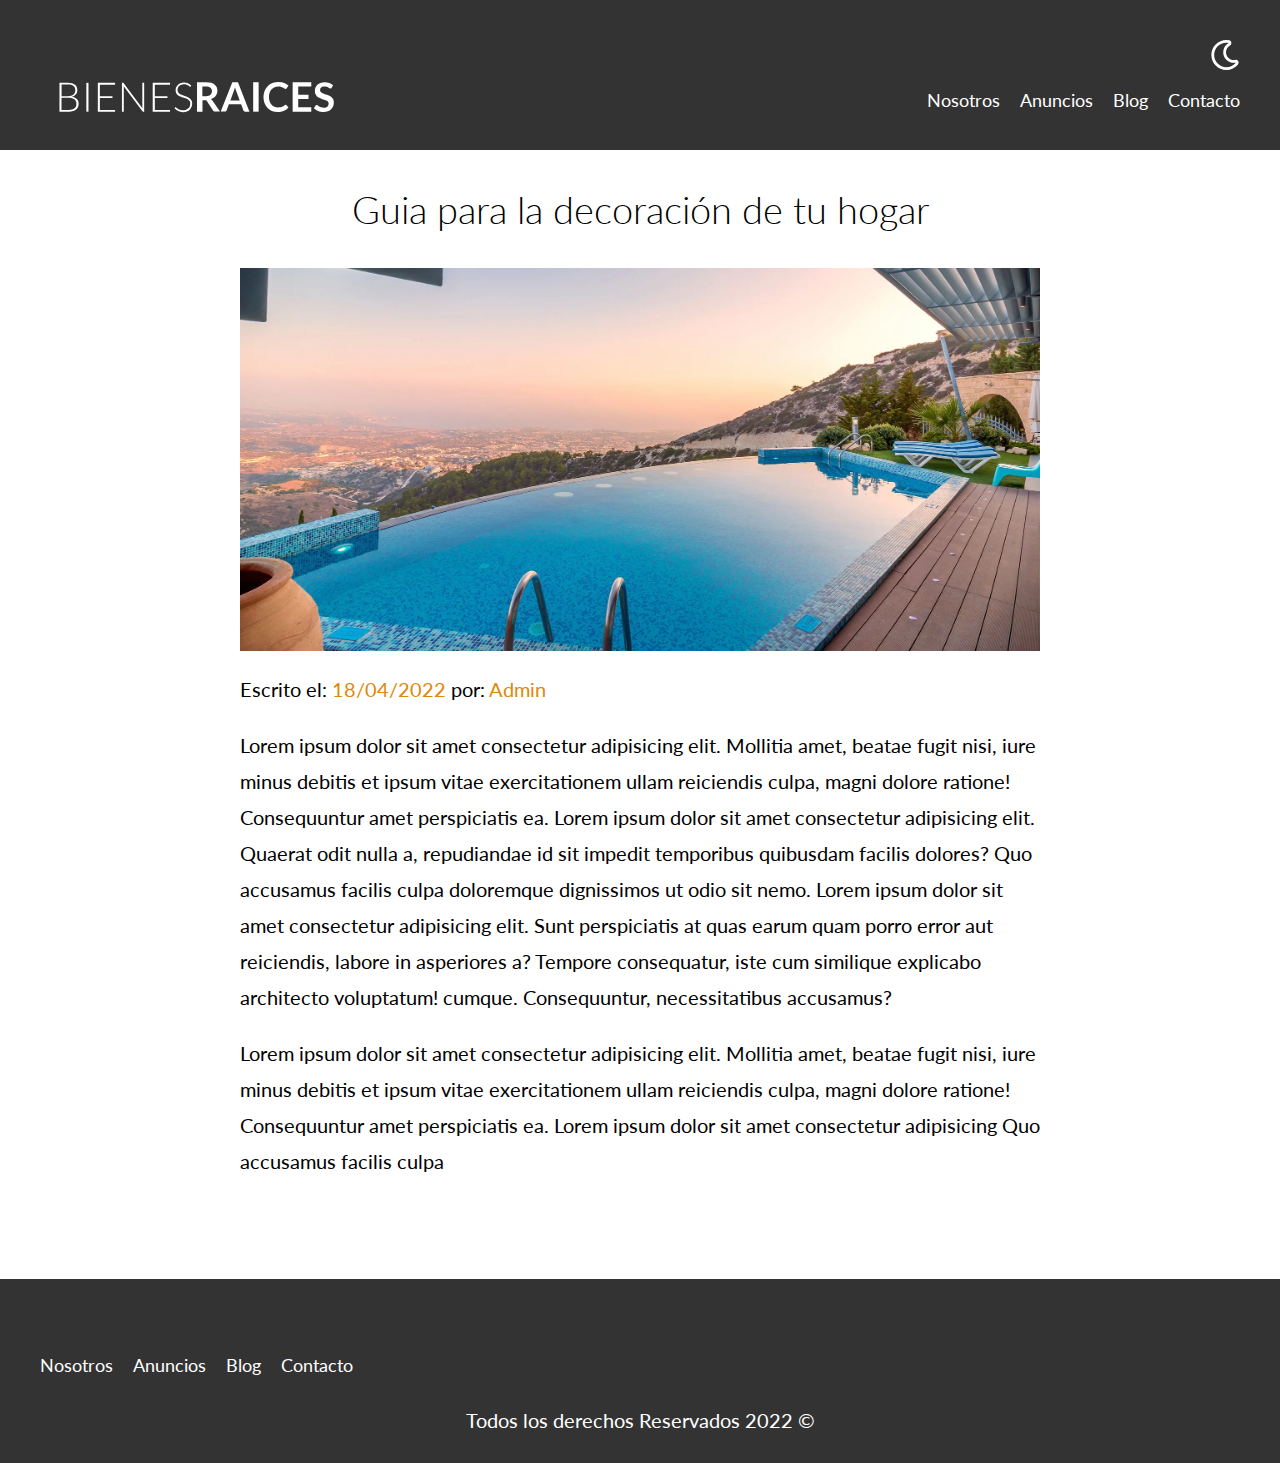
<file: entrada.html>
<!DOCTYPE html>
<html lang="en">
<head>
    <meta charset="UTF-8">
    <meta http-equiv="X-UA-Compatible" content="IE=edge">
    <meta name="viewport" content="width=device-width, initial-scale=1.0">
    <title>Bienes Raices</title>
    <link rel="stylesheet" href="app.css">
</head>
<body>
    
    <header class="header">
        <div class="contenedor contenido-header">
            <div class="barra">
                <a href="index.html">
                    <img class="img-logo"  src="build/img/logo.svg" alt="Logotipo de Bienes Raices">
                </a>          
                
                <div class="mobile-menu">
                    <img src="build/img/barras.svg" alt="menu responsive">
                </div>

                <div class="derecha">
                    <img src="build/img/dark-mode.svg" alt="modo oscuro" class="dark-mode-boton">
                    <nav class="navegacion">
                        <a href="nosotros.html">Nosotros</a>
                        <a href="anuncios.html">Anuncios</a>
                        <a href="blog.html">Blog</a>
                        <a href="contacto.html">Contacto</a>
                    </nav>
                </div>
            </div> <!-- Cierre de la barra-->
        </div>
    </header>

    <main class="contenedor seccion contenido-centrado">
        <h1>Guia para la decoración de tu hogar</h1>
        
        <picture>
            <source srcset="build/img/destacada2.webp" type="image/webp"> 
            <source srcset="build/img/destacada2.jpg" type="image/jpeg"> 
            <img loading="lazy" src="build/img/destacada2.jpg" alt="imagen de la propiedad">
        </picture>
        
        <p class="informacion-meta">Escrito el: <span>18/04/2022</span> por: <span>Admin</span></p>
        
        <div class="resumen-propiedad">
            <p>Lorem ipsum dolor sit amet consectetur adipisicing elit. Mollitia amet, beatae fugit nisi,
            iure minus debitis et ipsum vitae exercitationem ullam reiciendis culpa, magni dolore
            ratione! Consequuntur amet perspiciatis ea. Lorem ipsum dolor sit amet consectetur adipisicing
            elit. Quaerat odit nulla a, repudiandae id sit impedit temporibus quibusdam facilis dolores? 
            Quo accusamus facilis culpa doloremque dignissimos ut odio sit nemo. Lorem ipsum dolor sit amet
            consectetur adipisicing elit. Sunt perspiciatis at quas earum quam porro error aut reiciendis,
            labore in asperiores a? Tempore consequatur, iste cum similique explicabo architecto voluptatum!
            cumque. Consequuntur, necessitatibus accusamus?</p>

            <p>Lorem ipsum dolor sit amet consectetur adipisicing elit. Mollitia amet, beatae fugit nisi,
            iure minus debitis et ipsum vitae exercitationem ullam reiciendis culpa, magni dolore
            ratione! Consequuntur amet perspiciatis ea. Lorem ipsum dolor sit amet consectetur adipisicing
            Quo accusamus facilis culpa</p>
        </div>
    </main>



    <footer class="footer seccion">
        <div class="contenedor contenedor-footer">
            <div class="barra-reverse">
                <a href="index.html>
                    <img class="img-logo" src="build/img/logo.svg" alt="Logotipo de Bienes Raices">
                </a>    

                <nav class="navegacion">
                    <a href="nosotros.html">Nosotros</a>
                    <a href="anuncios.html">Anuncios</a>
                    <a href="blog.html">Blog</a>
                    <a href="contacto.html">Contacto</a>
                </nav>
            </div> <!-- Cierre de la barra-reverse-->
        </div>

        <p class="copyright">Todos los derechos Reservados 2022 &copy;</p>
    </footer>

    <script src="app.js"></script>
    <script src="modernizr.js"></script>
</body>
</html>
</file>
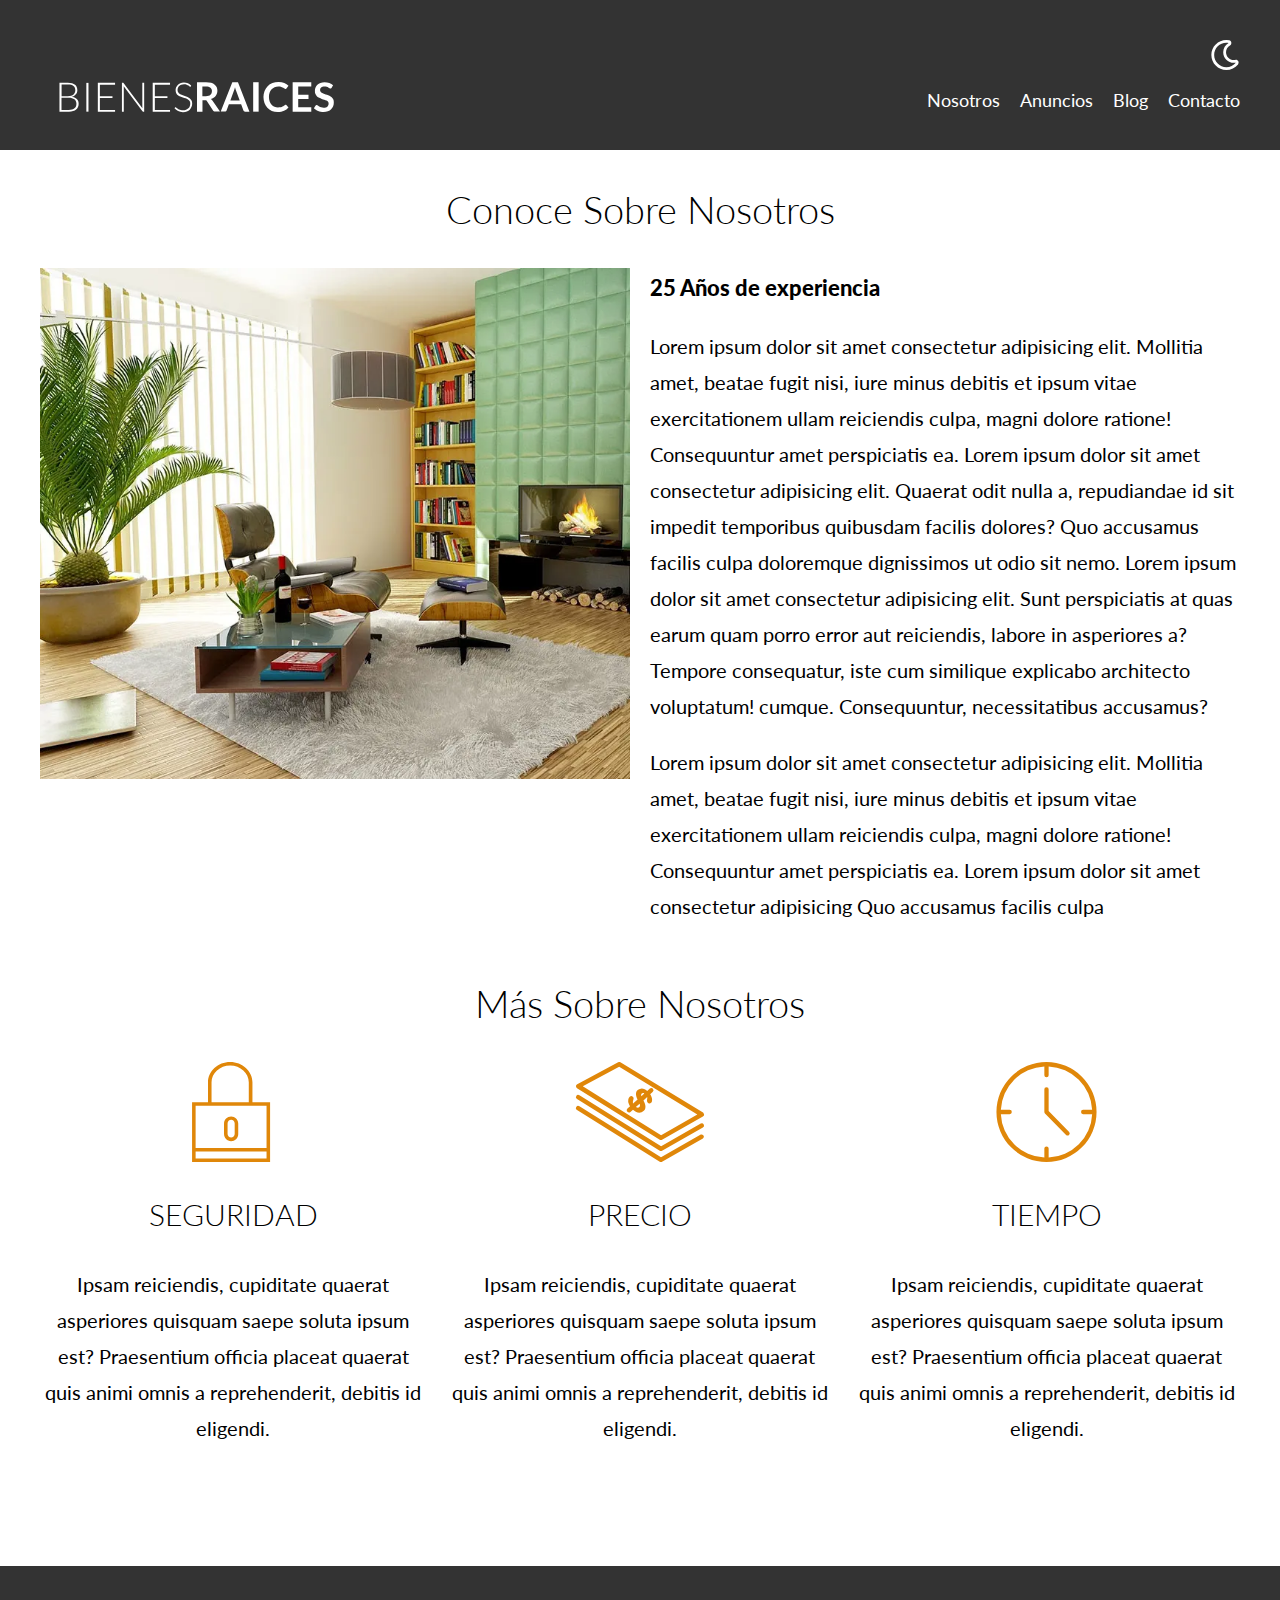
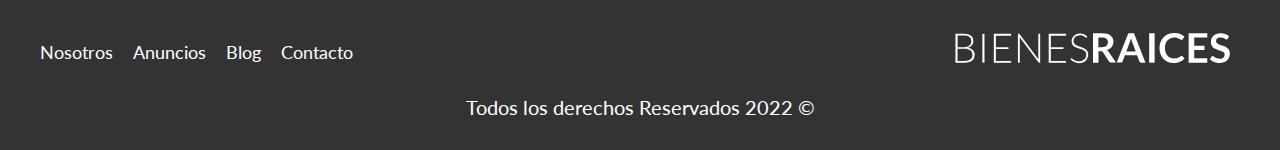
<file: nosotros.html>
<!DOCTYPE html>
<html lang="en">
<head>
    <meta charset="UTF-8">
    <meta http-equiv="X-UA-Compatible" content="IE=edge">
    <meta name="viewport" content="width=device-width, initial-scale=1.0">
    <title>Bienes Raices</title>
    <link rel="stylesheet" href="app.css">
</head>
<body>
    
    <header class="header">
        <div class="contenedor contenido-header">
            <div class="barra">
                <a href="index.html">
                    <img class="img-logo" src="build/img/logo.svg" alt="Logotipo de Bienes Raices">
                </a>          
                
                <div class="mobile-menu">
                    <img src="build/img/barras.svg" alt="menu responsive">
                </div>

                <div class="derecha">
                    <img src="build/img/dark-mode.svg" alt="modo oscuro" class="dark-mode-boton">
                    <nav class="navegacion">
                        <a href="nosotros.html">Nosotros</a>
                        <a href="anuncios.html">Anuncios</a>
                        <a href="blog.html">Blog</a>
                        <a href="contacto.html">Contacto</a>
                    </nav>
                </div>
            </div> <!-- Cierre de la barra-->
        </div>
    </header>

    <main class="contenedor seccion">
        <h1>Conoce Sobre Nosotros</h1>
        <div class="contenido-nosotros">
            <div class="imagen">
                <picture>
                    <source srcset="build/img/nosotros.webp" type="image/webp">
                    <source srcset="build/img/nosotros.jpg" type="image/jpeg">
                    <img loadin="lazy" src="build/img/nosotros.jpg" alt="Sobre Nosotros">
                </picture>
            </div>
            
            <div class="texto-nosotros">
                <blockquote>
                    25 Años de experiencia
                </blockquote>
    
                <p>Lorem ipsum dolor sit amet consectetur adipisicing elit. Mollitia amet, beatae fugit nisi,
                iure minus debitis et ipsum vitae exercitationem ullam reiciendis culpa, magni dolore
                ratione! Consequuntur amet perspiciatis ea. Lorem ipsum dolor sit amet consectetur adipisicing
                elit. Quaerat odit nulla a, repudiandae id sit impedit temporibus quibusdam facilis dolores? 
                Quo accusamus facilis culpa doloremque dignissimos ut odio sit nemo. Lorem ipsum dolor sit amet
                consectetur adipisicing elit. Sunt perspiciatis at quas earum quam porro error aut reiciendis,
                labore in asperiores a? Tempore consequatur, iste cum similique explicabo architecto voluptatum!
                cumque. Consequuntur, necessitatibus accusamus?</p>
    
                <p>Lorem ipsum dolor sit amet consectetur adipisicing elit. Mollitia amet, beatae fugit nisi,
                iure minus debitis et ipsum vitae exercitationem ullam reiciendis culpa, magni dolore
                ratione! Consequuntur amet perspiciatis ea. Lorem ipsum dolor sit amet consectetur adipisicing
                Quo accusamus facilis culpa</p>
            </div>
        </div>
    </main>

    <section class="contenedor seccion">
        <h1>Más Sobre Nosotros</h1>
        <div class="iconos-nosotros">
            <div class="icono">
                <img src="build/img/icono1.svg" alt="Icono Seguridad" loading="lazy">
                <h3>Seguridad</h3>
                <p>Ipsam reiciendis, cupiditate quaerat asperiores quisquam saepe soluta
                ipsum est? Praesentium officia placeat quaerat quis animi omnis a 
                reprehenderit, debitis id eligendi.</p>
            </div>
            <div class="icono">
                <img src="build/img/icono2.svg" alt="Icono Precio" loading="lazy">
                <h3>Precio</h3>
                <p>Ipsam reiciendis, cupiditate quaerat asperiores quisquam saepe soluta
                ipsum est? Praesentium officia placeat quaerat quis animi omnis a 
                reprehenderit, debitis id eligendi.</p>
            </div>
            <div class="icono">
                <img src="build/img/icono3.svg" alt="Icono Tiempo" loading="lazy">
                <h3>Tiempo</h3>
                <p>Ipsam reiciendis, cupiditate quaerat asperiores quisquam saepe soluta
                ipsum est? Praesentium officia placeat quaerat quis animi omnis a 
                reprehenderit, debitis id eligendi.</p>
            </div>
        </div>
    </section>
    <footer class="footer seccion">
        <div class="contenedor contenedor-footer">
            <div class="barra-reverse">
                <a href="index.html">
                    <img class="img-logo" src="build/img/logo.svg" alt="Logotipo de Bienes Raices">
                </a>    

                <nav class="navegacion">
                    <a href="nosotros.html">Nosotros</a>
                    <a href="anuncios.html">Anuncios</a>
                    <a href="blog.html">Blog</a>
                    <a href="contacto.html">Contacto</a>
                </nav>
            </div> <!-- Cierre de la barra-reverse-->
        </div>

        <p class="copyright">Todos los derechos Reservados 2022 &copy;</p>
    </footer>

    <script src="app.js"></script>
    <script src="modernizr.js"></script>
</body>
</html>
</file>
<file: app.css>
/*! normalize.css v8.0.1 | MIT License | github.com/necolas/normalize.css */

@import url("https://fonts.googleapis.com/css?family=Lato:300,400,700,900");
html {
    -webkit-text-size-adjust: 100%;
    line-height: 1.15
}
body {
    margin: 0
}
main {
    display: block
}
h1 {
    font-size: 2em;
    margin: .67em 0
}
hr {
    box-sizing: content-box;
    height: 0;
    overflow: visible
}
pre {
    font-family: monospace, monospace;
    font-size: 1em
}
a {
    background-color: transparent
}
abbr[title] {
    border-bottom: none;
    text-decoration: underline;
    -webkit-text-decoration: underline dotted;
    text-decoration: underline dotted
}
b,
strong {
    font-weight: bolder
}
code,
kbd,
samp {
    font-family: monospace, monospace;
    font-size: 1em
}
small {
    font-size: 80%
}
sub,
sup {
    font-size: 75%;
    line-height: 0;
    position: relative;
    vertical-align: baseline
}
sub {
    bottom: -.25em
}
sup {
    top: -.5em
}
img {
    border-style: none
}
button,
input,
optgroup,
select,
textarea {
    font-family: inherit;
    font-size: 100%;
    line-height: 1.15;
    margin: 0
}
button,
input {
    overflow: visible
}
button,
select {
    text-transform: none
}
[type=button],
[type=reset],
[type=submit],
button {
    -webkit-appearance: button
}
[type=button]::-moz-focus-inner,
[type=reset]::-moz-focus-inner,
[type=submit]::-moz-focus-inner,
button::-moz-focus-inner {
    border-style: none;
    padding: 0
}
[type=button]:-moz-focusring,
[type=reset]:-moz-focusring,
[type=submit]:-moz-focusring,
button:-moz-focusring {
    outline: 1px dotted ButtonText
}
fieldset {
    padding: .35em .75em .625em
}
legend {
    box-sizing: border-box;
    color: inherit;
    display: table;
    max-width: 100%;
    padding: 0;
    white-space: normal
}
progress {
    vertical-align: baseline
}
textarea {
    overflow: auto
}
[type=checkbox],
[type=radio] {
    box-sizing: border-box;
    padding: 0
}
[type=number]::-webkit-inner-spin-button,
[type=number]::-webkit-outer-spin-button {
    height: auto
}
[type=search] {
    -webkit-appearance: textfield;
    outline-offset: -2px
}
[type=search]::-webkit-search-decoration {
    -webkit-appearance: none
}
::-webkit-file-upload-button {
    -webkit-appearance: button;
    font: inherit
}
details {
    display: block
}
summary {
    display: list-item
}
[hidden],
template {
    display: none
}
html {
    box-sizing: border-box;
    font-size: 62.5%
}
*,
:after,
:before {
    box-sizing: inherit
}
body {
    font-family: Lato, sans-serif;
    font-size: 1.6rem;
    line-height: 1.8
}
p {
    color: #000;
    font-size: 2rem
}
.contenedor {
    margin: 0 auto;
    max-width: 120rem;
    width: 95%
}
a {
    text-decoration: none
}
img,
picture {
    display: block;
    width: 100%
}
.img-logo {
    height: 5rem
}
h1,
h2,
h3 {
    font-family: Lato, sans-serif;
    font-weight: 300;
    margin: 2.5rem 0;
    text-align: center
}
h1 {
    font-size: 3.8rem
}
h2 {
    font-size: 3.4rem
}
h3 {
    font-size: 3rem
}
h4 {
    font-size: 2.6rem
}
.seccion {
    margin-bottom: 2.5rem;
    margin-top: 2.5rem
}
.contenido-centrado {
    max-width: 80rem
}
.alinear-derecha {
    display: flex;
    justify-content: flex-end
}
.boton-amarillo {
    background-color: #e08709;
    border: none;
    color: #fff;
    display: inline-block;
    font-weight: 700;
    margin-top: 2.5rem;
    padding: 1rem 3rem;
    text-align: center;
    text-decoration: none
}
.boton-amarillo:hover {
    background-color: #c77808;
    cursor: pointer
}
.boton-amarillo-block {
    background-color: #e08709;
    border: none;
    color: #fff;
    display: block;
    font-weight: 700;
    margin-top: 2.5rem;
    padding: 1rem 3rem;
    text-align: center;
    text-decoration: none
}
.boton-amarillo-block:hover {
    background-color: #c77808;
    cursor: pointer
}
.boton-verde {
    background-color: #71b100;
    border: none;
    color: #fff;
    display: inline-block;
    font-weight: 700;
    margin-top: 2.5rem;
    padding: 1rem 3rem;
    text-align: center;
    text-decoration: none
}
.boton-verde:hover {
    background-color: #619800;
    cursor: pointer
}
.dark-mode {
    background-color: #1a1a1a
}
.dark-mode p {
    color: #fff
}
.dark-mode a,
.dark-mode h1,
.dark-mode h2,
.dark-mode h3,
.dark-mode h4 {
    color: #e1e1e1
}
.dark-mode .anuncio {
    background-color: #333;
    border: 1px solid #333
}
.dark-mode .anuncio .precio {
    color: #71b100
}
.dark-mode .anuncio .icono,
.dark-mode .resumen-propiedad .icono {
    filter: invert(100%)
}
.dark-mode .texto-nosotros blockquote {
    color: #fff
}
.dark-mode .formulario label,
.dark-mode .formulario legend,
.dark-mode .formulario p {
    color: #e1e1e1
}
.dark-mode .formulario input:not([type=submit]),
.dark-mode .formulario select,
.dark-mode .formulario textarea {
    background-color: #333;
    border: 1px solid #333;
    color: #fff
}
.header {
    background-color: #333;
    padding: 1rem 0
}
@media (min-width: 768px) {
    .header {
        padding: 1rem 0 3rem
    }
}
.header.inicio {
    background-position: 50%;
    background-size: cover
}
@media (min-width: 768px) {
    .header.inicio,
    .header.inicio .contenido-header {
        min-height: 70rem
    }
}
.contenido-header {
    display: flex;
    flex-direction: column;
    justify-content: space-between
}
.contenido-header h1 {
    color: #fff;
    font-weight: 700;
    line-height: 2;
    max-width: 60rem;
    text-align: left
}
@media (max-width: 768px) {
    .contenido-header h1 {
        font-size: 2.2rem
    }
}
.no-webp .inicio {
    background-image: url(src/img/header.jpg)
}
.webp .inicio {
    background-image: url(build/img/header.webp)
}
.footer {
    background-color: #333;
    margin-bottom: 0;
    margin-top: 10rem;
    padding: 2.5rem 0
}
.footer .contenido-footer {
    padding-top: 2.5rem
}
.footer .navegacion {
    height: auto;
    opacity: 1;
    padding-bottom: none;
    padding-top: 1.5rem;
    visibility: visible
}
.footer .copyright {
    color: #fff;
    margin: 0;
    text-align: center
}
.derecha {
    align-items: center;
    display: flex;
    flex-direction: column
}
@media (min-width: 768px) {
    .derecha {
        align-items: flex-end
    }
}
.derecha .dark-mode-boton {
    filter: invert(100%);
    margin-bottom: 3rem;
    margin-top: 3rem;
    width: 3rem
}
.derecha .dark-mode-boton:hover {
    cursor: pointer
}
@media (min-width: 768px) {
    .derecha .dark-mode-boton {
        margin-top: 0
    }
}
.barra {
    align-items: center;
    display: flex;
    flex-direction: column;
    padding-top: 3rem
}
@media (min-width: 768px) {
    .barra {
        align-items: flex-end;
        flex-direction: row;
        justify-content: space-between
    }
}
.barra-reverse {
    display: flex;
    flex-direction: column;
    padding-top: 3rem
}
@media (min-width: 768px) {
    .barra-reverse {
        flex-direction: row-reverse;
        justify-content: space-between
    }
}
.navegacion {
    height: 0;
    opacity: 0;
    padding-bottom: 2rem;
    transition: visibility 0s ease-in-out, opacity .5s linear, height .5s linear;
    visibility: hidden
}
@media (min-width: 768px) {
    .navegacion {
        align-items: center;
        display: flex;
        opacity: 1;
        visibility: visible
    }
}
.navegacion a {
    color: #fff;
    display: block;
    font-size: 2.2rem;
    text-align: center;
    text-decoration: none
}
@media (min-width: 768px) {
    .navegacion a {
        font-size: 1.8rem;
        margin-right: 2rem
    }
    .navegacion a:last-of-type {
        margin-right: 0
    }
}
.navegacion a:hover {
    color: #71b100
}
.mobile-menu {
    padding-top: 1rem
}
@media (min-width: 768px) {
    .mobile-menu {
        display: none
    }
}
.mobile-menu img {
    width: 5rem
}
.mostrar {
    height: auto;
    opacity: 1;
    visibility: visible
}
@media (min-width: 768px) {
    .iconos-nosotros {
        display: grid;
        gap: 2rem;
        grid-template-columns: repeat(3, 1fr)
    }
}
.icono {
    text-align: center
}
.icono img {
    height: 10rem
}
.icono h3 {
    text-transform: uppercase
}
@media (min-width: 768px) {
    .contenedor-anuncios {
        display: grid;
        gap: 2rem;
        grid-template-columns: repeat(3, 1fr)
    }
}
.anuncio {
    background-color: #eee;
    border: 1px solid #c8c8c8;
    margin-bottom: 2rem
}
.anuncio .contenido-anuncio {
    padding: 2rem
}
.anuncio h3,
.anuncio p {
    margin: 0
}
.precio {
    color: #71b100;
    font-size: 3rem;
    font-weight: 700
}
.iconos-caracteristicas {
    display: flex;
    list-style: none;
    max-width: 40rem;
    padding: 0
}
.iconos-caracteristicas li {
    display: flex;
    flex: 1
}
.iconos-caracteristicas li img {
    flex: 0 0 3rem;
    margin-right: 1rem
}
.iconos-caracteristicas li p {
    font-weight: 900
}
.no-web .imagen-contacto {
    background-image: url(src/img/encuentra.jpg)
}
.webp .imagen-contacto {
    background-image: url(src/img/encuentra.jpg)
}
.imagen-contacto {
    align-items: center;
    background-position: 50%;
    background-size: cover;
    display: flex;
    flex-direction: column;
    padding: 5rem 0
}
.imagen-contacto h2 {
    color: #fff;
    font-size: 4rem;
    font-weight: 900
}
.imagen-contacto p {
    color: #fff;
    font-size: 1.8rem
}
@media (min-width: 768px) {
    .seccion-inferior {
        -moz-column-gap: 2rem;
        column-gap: 2rem;
        display: grid;
        grid-template-columns: 2fr 1fr
    }
}
.entrada-blog {
    margin-bottom: 2rem
}
@media (min-width: 768px) {
    .entrada-blog {
        -moz-column-gap: 2rem;
        column-gap: 2rem;
        display: grid;
        grid-template-columns: 1fr 2fr
    }
}
.entrada-blog:last-of-type {
    margin-bottom: 0
}
.informacion-meta span {
    color: #e08709
}
.texto-entrada a {
    color: #000;
    display: block;
    margin-top: 2rem
}
@media (min-width: 768px) {
    .texto-entrada a {
        margin-top: 0
    }
}
.texto-entrada h4 {
    line-height: 1.4;
    margin: 0
}
.texto-entrada h4:after {
    background-color: #71b100;
    content: "";
    display: block;
    height: .5rem;
    margin-top: 1rem;
    width: 15rem
}
.testimonial {
    background-color: #71b100;
    border-radius: 2rem;
    color: #fff;
    font-size: 2.4rem;
    padding: 2rem
}
.testimonial blockquote {
    padding-left: 5rem;
    position: relative
}
.testimonial blockquote:before {
    background-image: url(src/img/comilla.svg);
    background-repeat: no-repeat;
    content: "";
    display: block;
    height: 8rem;
    left: -2rem;
    position: absolute;
    width: 6rem
}
.testimonial p {
    color: #fff;
    text-align: right
}
.formulario p {
    color: #333;
    font-size: 1.4rem;
    margin: 2rem 0 0
}
.formulario legend {
    color: #333;
    font-size: 2rem
}
.formulario label {
    display: block;
    font-weight: 700;
    text-transform: uppercase
}
.formulario input:not([type=submit]),
.formulario select,
.formulario textarea {
    background-color: #fff;
    border: 1px solid #e1e1e1;
    border-radius: 1rem;
    display: block;
    margin-bottom: 2rem;
    padding: 1rem;
    width: 100%
}
.formulario textarea {
    height: 20rem
}
.formulario .forma-contacto {
    align-items: center;
    display: flex;
    justify-content: space-between;
    max-width: 30rem
}
.formulario input[type=radio] {
    margin: 0;
    width: auto
}
@media (min-width: 768px) {
    .contenido-nosotros {
        display: grid;
        gap: 2rem;
        grid-template-columns: repeat(2, 1fr)
    }
}
.texto-nosotros blockquote {
    font-size: 2.2rem;
    font-weight: 900;
    margin: 3rem 0 0;
    padding-left: 1rem 0 3rem 0
}
@media (min-width: 768px) {
    .texto-nosotros blockquote {
        margin-top: 0
    }
}
</file>
